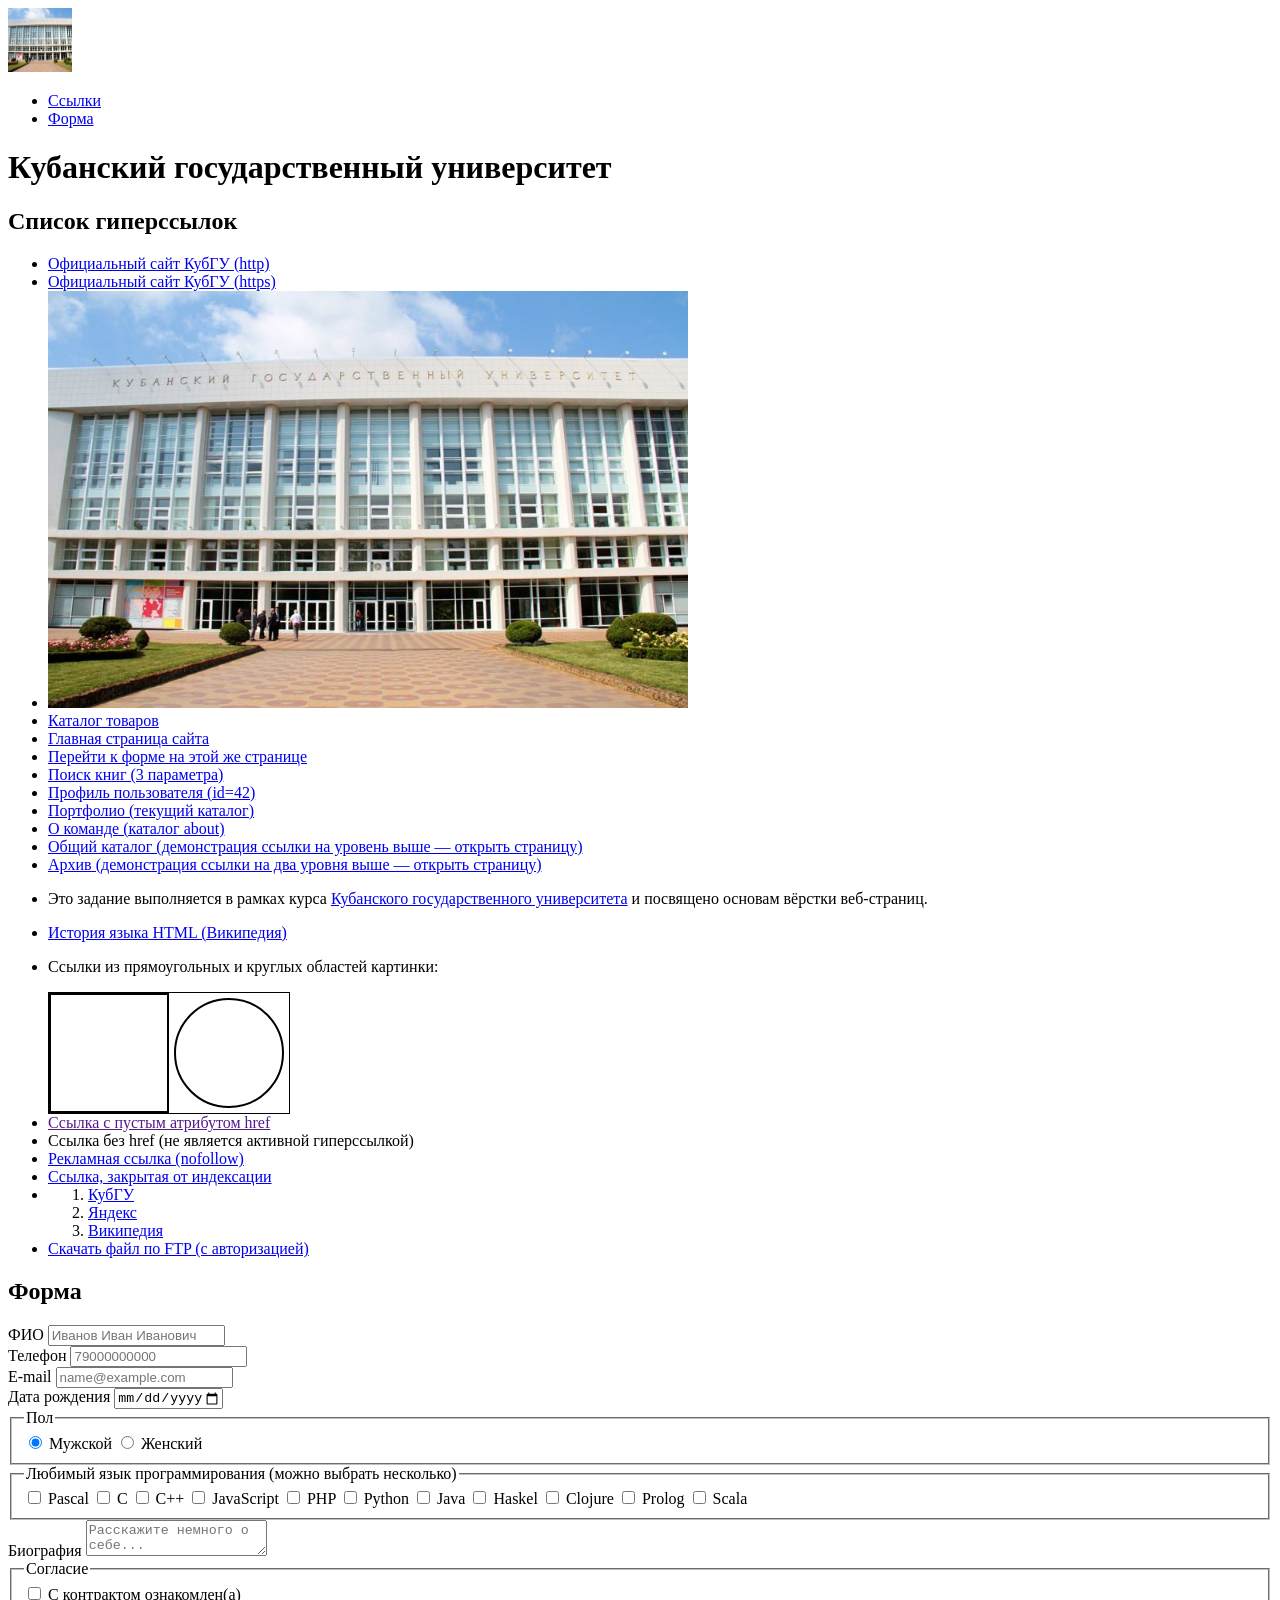
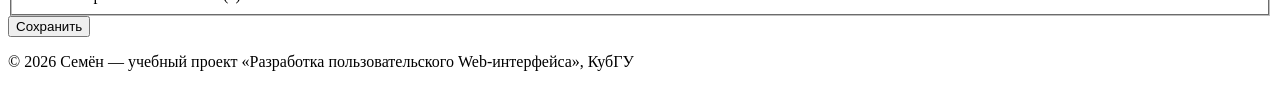
<file: 1/index.html>
<!DOCTYPE html>
<html lang="ru">
<head>
<meta charset="UTF-8">
<meta name="viewport" content="width=device-width, initial-scale=1.0">
<title>Задание 1 — Гиперссылки и форма</title>
</head>
<body>

<header id="site-header">
  <div class="container header-inner">
    <a href="#" class="logo" aria-label="На главную страницу сайта"><img src="[data-uri]" alt="Логотип: здание главного корпуса КубГУ" width="64" height="64"></a>
    <div class="header-text">
      <nav class="site-nav" aria-label="Основное меню сайта">
        <ul><li><a href="#links-section">Ссылки</a></li><li><a href="#form-section">Форма</a></li></ul>
      </nav>
      <h1 class="site-name">Кубанский государственный университет</h1>
    </div>
  </div>
</header>

<main>
<section class="card" id="links-section">
  <h2>Список гиперссылок</h2>
  <ul class="link-list">
    <li><a href="http://kubsu.ru/">Официальный сайт КубГУ (http)</a></li>
    <li><a href="https://kubsu.ru/">Официальный сайт КубГУ (https)</a></li>
    <li><a href="https://kubsu.ru/" title="Официальный сайт КубГУ"><img class="building-img" src="[data-uri]" alt="Главный корпус КубГУ — переход на официальный сайт kubsu.ru" width="640" height="417"></a></li>
    <li><a href="/catalog/goods.html">Каталог товаров</a></li>
    <li><a href="/">Главная страница сайта</a></li>
    <li><a href="#form-section">Перейти к форме на этой же странице</a></li>
    <li><a href="search.html?category=books&amp;author=pushkin&amp;sort=asc">Поиск книг (3 параметра)</a></li>
    <li><a href="profile.html?id=42">Профиль пользователя (id=42)</a></li>
    <li><a href="./portfolio.html">Портфолио (текущий каталог)</a></li>
    <li><a href="about/team.html">О команде (каталог about)</a></li>
    <li><a href="level1/page.html">Общий каталог (демонстрация ссылки на уровень выше — открыть страницу)</a></li>
    <li><a href="level1/level2/page.html">Архив (демонстрация ссылки на два уровня выше — открыть страницу)</a></li>
    <li><p class="context-p">Это задание выполняется в рамках курса <a href="https://kubsu.ru/">Кубанского государственного университета</a> и посвящено основам вёрстки веб-страниц.</p></li>
    <li><a href="https://ru.wikipedia.org/wiki/HTML#История">История языка HTML (Википедия)</a></li>
    <li>
      <p>Ссылки из прямоугольных и круглых областей картинки:</p>
      <div style="position: relative; width: 240px; height: 120px; border: 1px solid black;">
        <a href="https://kubsu.ru/" title="Прямоугольная область — переход на официальный сайт КубГУ" style="position: absolute; left: 0; top: 0; width: 120px; height: 120px; border: 2px solid black; box-sizing: border-box;"></a>
        <a href="https://ru.wikipedia.org/wiki/%D0%9A%D1%83%D0%B1%D0%B0%D0%BD%D1%81%D0%BA%D0%B8%D0%B9_%D0%B3%D0%BE%D1%81%D1%83%D0%B4%D0%B0%D1%80%D1%81%D1%82%D0%B2%D0%B5%D0%BD%D0%BD%D1%8B%D0%B9_%D1%83%D0%BD%D0%B8%D0%B2%D0%B5%D1%80%D1%81%D0%B8%D1%82%D0%B5%D1%82" title="Круглая область — переход на страницу «Об университете» КубГУ" style="position: absolute; left: 125px; top: 5px; width: 110px; height: 110px; border: 2px solid black; border-radius: 50%; box-sizing: border-box;"></a>
      </div>
    </li>
    <li><a href="">Ссылка с пустым атрибутом href</a></li>
    <li><a>Ссылка без href (не является активной гиперссылкой)</a></li>
    <li><a href="https://example.com/promo" rel="nofollow">Рекламная ссылка (nofollow)</a></li>
    <li><!--noindex--><a href="https://example.com/private-page">Ссылка, закрытая от индексации</a><!--/noindex--></li>
    <li>
      <ol class="nested-list">
        <li><a href="https://kubsu.ru/" title="Официальный сайт КубГУ">КубГУ</a></li>
        <li><a href="https://yandex.ru/" title="Поисковая система Яндекс">Яндекс</a></li>
        <li><a href="https://ru.wikipedia.org/" title="Свободная энциклопедия Википедия">Википедия</a></li>
      </ol>
    </li>
    <li><a href="ftp://user:password@ftp.example.com/files/document.zip">Скачать файл по FTP (с авторизацией)</a></li>
  </ul>
</section>

<section class="card" id="form-section">
  <h2>Форма</h2>
  <form action="#" method="post">
    <div class="form-row">
      <label for="fio">ФИО</label>
      <input type="text" id="fio" name="fio" placeholder="Иванов Иван Иванович" required pattern="[A-Za-zА-Яа-яЁё\s\-]+" title="Разрешены только буквы, пробелы и дефис" oninput="this.value = this.value.replace(/[^A-Za-zА-Яа-яЁё\s\-]/g, '')">
    </div>
    <div class="form-row">
      <label for="phone">Телефон</label>
      <input type="tel" id="phone" name="phone" placeholder="79000000000" required pattern="[0-9]+" title="Разрешены только цифры" oninput="this.value = this.value.replace(/[^0-9]/g, '')">
    </div>
    <div class="form-row">
      <label for="email">E-mail</label>
      <input type="email" id="email" name="email" placeholder="name@example.com" required>
    </div>
    <div class="form-row">
      <label for="birthdate">Дата рождения</label>
      <input type="date" id="birthdate" name="birthdate" max="2027-12-31" title="Дата не может быть позже 2027 года">
    </div>
    <fieldset>
      <legend>Пол</legend>
      <div class="radio-group">
        <label><input type="radio" name="gender" value="male" checked> Мужской</label>
        <label><input type="radio" name="gender" value="female"> Женский</label>
      </div>
    </fieldset>
    <fieldset>
      <legend>Любимый язык программирования (можно выбрать несколько)</legend>
      <div class="lang-group">
        <label><input type="checkbox" name="lang" value="Pascal"> Pascal</label>
        <label><input type="checkbox" name="lang" value="C"> C</label>
        <label><input type="checkbox" name="lang" value="C++"> C++</label>
        <label><input type="checkbox" name="lang" value="JavaScript"> JavaScript</label>
        <label><input type="checkbox" name="lang" value="PHP"> PHP</label>
        <label><input type="checkbox" name="lang" value="Python"> Python</label>
        <label><input type="checkbox" name="lang" value="Java"> Java</label>
        <label><input type="checkbox" name="lang" value="Haskel"> Haskel</label>
        <label><input type="checkbox" name="lang" value="Clojure"> Clojure</label>
        <label><input type="checkbox" name="lang" value="Prolog"> Prolog</label>
        <label><input type="checkbox" name="lang" value="Scala"> Scala</label>
      </div>
    </fieldset>
    <div class="form-row">
      <label for="bio">Биография</label>
      <textarea id="bio" name="bio" placeholder="Расскажите немного о себе..."></textarea>
    </div>
    <fieldset>
      <legend>Согласие</legend>
      <div class="checkbox-row">
        <label><input type="checkbox" name="agreement" required> С контрактом ознакомлен(а)</label>
      </div>
    </fieldset>
    <button type="submit">Сохранить</button>
    <p id="save-message" class="save-message" role="status"></p>
  </form>
</section>
</main>

<footer id="site-footer">
  <div class="container footer-inner">
    <p>&copy; 2026 Семён — учебный проект «Разработка пользовательского Web-интерфейса», КубГУ</p>
  </div>
</footer>

<script>
var form = document.querySelector('#form-section form');
var message = document.getElementById('save-message');
form.addEventListener('submit', function (event) {
  event.preventDefault();
  if (!form.checkValidity()) {
    form.reportValidity();
    message.textContent = 'Заполните обязательные поля корректно.';
    message.className = 'save-message error';
    return;
  }
  var langBoxes = document.querySelectorAll('input[name="lang"]:checked');
  var chosenLangs = Array.prototype.map.call(langBoxes, function (box) { return box.value; });
  var fio = document.getElementById('fio').value.trim();
  var langsText = chosenLangs.length ? chosenLangs.join(', ') : 'не выбраны';
  message.textContent = 'Сохранено: ' + fio + '. Любимые языки: ' + langsText + '.';
  message.className = 'save-message success';
});
</script>

</body>
</html>
</file>
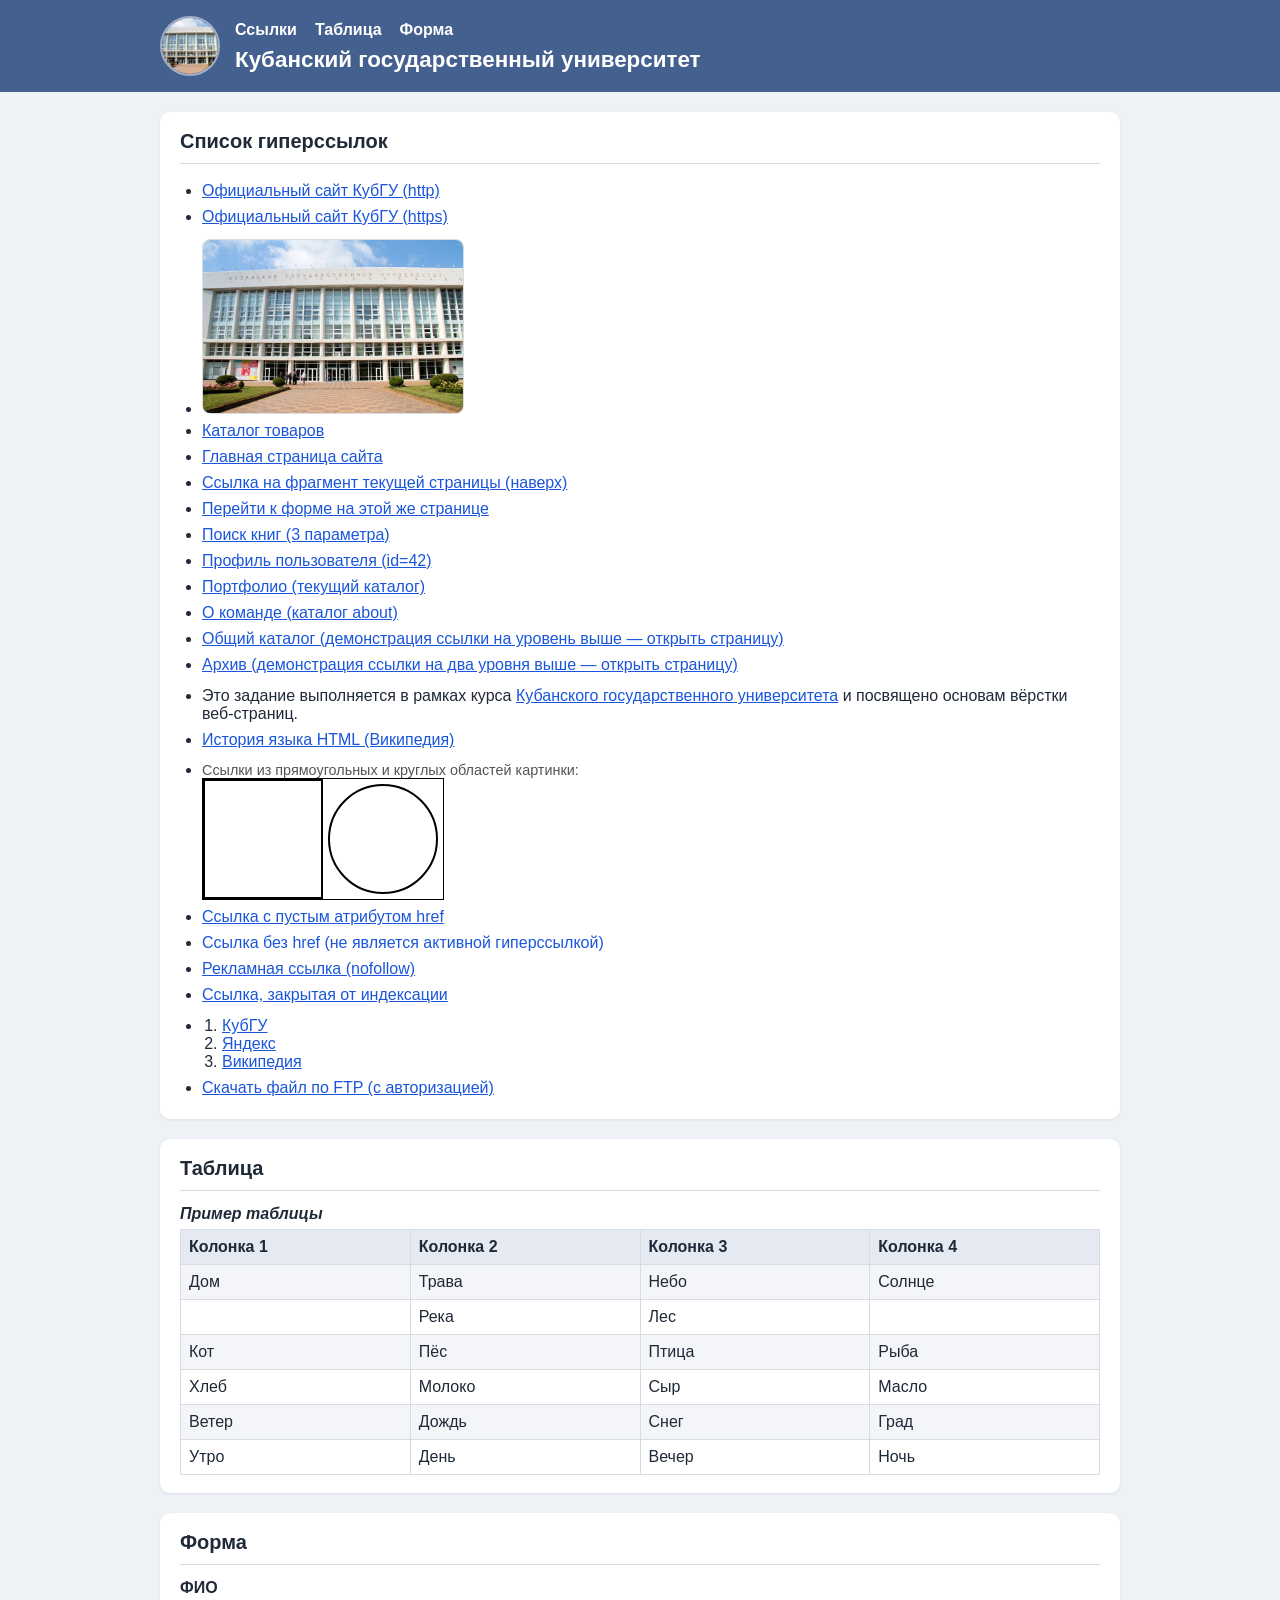
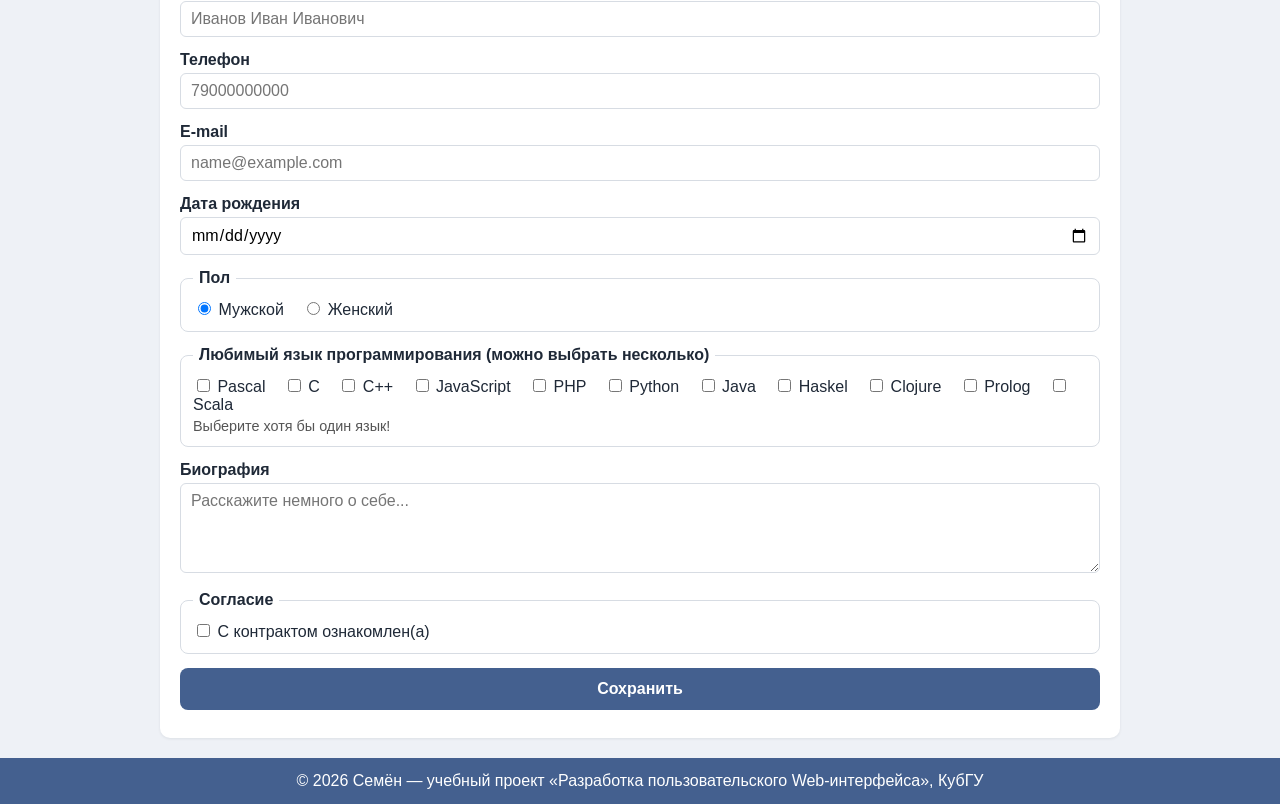
<file: 2/index.html>
<!DOCTYPE html>
<html lang="ru">
<head>
<meta charset="UTF-8">
<meta name="viewport" content="width=device-width, initial-scale=1.0">
<title>Задание 2 — Гиперссылки, таблица и форма</title>
<link rel="stylesheet" href="style.css">
</head>
<body id="top">

<header id="site-header">
  <div class="container header-inner">
    <a href="#top" class="logo" aria-label="На главную страницу сайта"><img src="[data-uri]" alt="Логотип: здание главного корпуса КубГУ" width="64" height="64"></a>
    <div class="header-text">
      <nav class="site-nav" aria-label="Основное меню сайта">
        <ul><li><a href="#links-section">Ссылки</a></li><li><a href="#table-section">Таблица</a></li><li><a href="#form-section">Форма</a></li></ul>
      </nav>
      <h1 class="site-name">Кубанский государственный университет</h1>
    </div>
  </div>
</header>

<main>
<section class="card" id="links-section">
  <h2>Список гиперссылок</h2>
  <ul class="link-list">
    <li><a href="http://kubsu.ru/">Официальный сайт КубГУ (http)</a></li>
    <li><a href="https://kubsu.ru/">Официальный сайт КубГУ (https)</a></li>
    <li><a href="https://kubsu.ru/" title="Официальный сайт КубГУ"><img class="building-img" src="[data-uri]" alt="Главный корпус КубГУ — переход на официальный сайт kubsu.ru" width="640" height="417"></a></li>
    <li><a href="/catalog/goods.html">Каталог товаров</a></li>
    <li><a href="/">Главная страница сайта</a></li>
    <li><a href="#top">Ссылка на фрагмент текущей страницы (наверх)</a></li>
    <li><a href="#form-section">Перейти к форме на этой же странице</a></li>
    <li><a href="search.html?category=books&amp;author=pushkin&amp;sort=asc">Поиск книг (3 параметра)</a></li>
    <li><a href="profile.html?id=42">Профиль пользователя (id=42)</a></li>
    <li><a href="./portfolio.html">Портфолио (текущий каталог)</a></li>
    <li><a href="about/team.html">О команде (каталог about)</a></li>
    <li><a href="level1/page.html">Общий каталог (демонстрация ссылки на уровень выше — открыть страницу)</a></li>
    <li><a href="level1/level2/page.html">Архив (демонстрация ссылки на два уровня выше — открыть страницу)</a></li>
    <li><p class="context-p">Это задание выполняется в рамках курса <a href="https://kubsu.ru/">Кубанского государственного университета</a> и посвящено основам вёрстки веб-страниц.</p></li>
    <li><a href="https://ru.wikipedia.org/wiki/HTML#История">История языка HTML (Википедия)</a></li>
    <li>
      <p class="hint">Ссылки из прямоугольных и круглых областей картинки:</p>
      <div style="position: relative; width: 240px; height: 120px; border: 1px solid black;">
        <a href="https://kubsu.ru/" title="Прямоугольная область — переход на официальный сайт КубГУ" style="position: absolute; left: 0; top: 0; width: 120px; height: 120px; border: 2px solid black; box-sizing: border-box;"></a>
        <a href="https://ru.wikipedia.org/wiki/%D0%9A%D1%83%D0%B1%D0%B0%D0%BD%D1%81%D0%BA%D0%B8%D0%B9_%D0%B3%D0%BE%D1%81%D1%83%D0%B4%D0%B0%D1%80%D1%81%D1%82%D0%B2%D0%B5%D0%BD%D0%BD%D1%8B%D0%B9_%D1%83%D0%BD%D0%B8%D0%B2%D0%B5%D1%80%D1%81%D0%B8%D1%82%D0%B5%D1%82" title="Круглая область — переход на страницу «Об университете» КубГУ" style="position: absolute; left: 125px; top: 5px; width: 110px; height: 110px; border: 2px solid black; border-radius: 50%; box-sizing: border-box;"></a>
      </div>
    </li>
    <li><a href="">Ссылка с пустым атрибутом href</a></li>
    <li><a>Ссылка без href (не является активной гиперссылкой)</a></li>
    <li><a href="https://example.com/promo" rel="nofollow">Рекламная ссылка (nofollow)</a></li>
    <li><!--noindex--><a href="https://example.com/private-page">Ссылка, закрытая от индексации</a><!--/noindex--></li>
    <li>
      <ol class="nested-list">
        <li><a href="https://kubsu.ru/" title="Официальный сайт КубГУ">КубГУ</a></li>
        <li><a href="https://yandex.ru/" title="Поисковая система Яндекс">Яндекс</a></li>
        <li><a href="https://ru.wikipedia.org/" title="Свободная энциклопедия Википедия">Википедия</a></li>
      </ol>
    </li>
    <li><a href="ftp://user:password@ftp.example.com/files/document.zip">Скачать файл по FTP (с авторизацией)</a></li>
  </ul>
</section>

<section class="card" id="table-section">
  <h2>Таблица</h2>
  <table class="course-table">
    <caption><em>Пример таблицы</em></caption>
    <thead>
      <tr><th scope="col">Колонка 1</th><th scope="col">Колонка 2</th><th scope="col">Колонка 3</th><th scope="col">Колонка 4</th></tr>
    </thead>
    <tbody>
      <tr class="row-odd"><td>Дом</td><td>Трава</td><td>Небо</td><td>Солнце</td></tr>
      <tr class="row-even"><td></td><td>Река</td><td>Лес</td><td></td></tr>
      <tr class="row-odd"><td>Кот</td><td>Пёс</td><td>Птица</td><td>Рыба</td></tr>
      <tr class="row-even"><td>Хлеб</td><td>Молоко</td><td>Сыр</td><td>Масло</td></tr>
      <tr class="row-odd"><td>Ветер</td><td>Дождь</td><td>Снег</td><td>Град</td></tr>
      <tr class="row-even"><td>Утро</td><td>День</td><td>Вечер</td><td>Ночь</td></tr>
    </tbody>
  </table>
</section>

<section class="card" id="form-section">
  <h2>Форма</h2>
  <form action="#" method="post">
    <div class="form-row">
      <label for="fio">ФИО</label>
      <input type="text" id="fio" name="fio" placeholder="Иванов Иван Иванович" required pattern="[A-Za-zА-Яа-яЁё\s\-]+" title="Разрешены только буквы, пробелы и дефис" oninput="this.value = this.value.replace(/[^A-Za-zА-Яа-яЁё\s\-]/g, '')">
    </div>
    <div class="form-row">
      <label for="phone">Телефон</label>
      <input type="tel" id="phone" name="phone" placeholder="79000000000" required pattern="[0-9]+" title="Разрешены только цифры" oninput="this.value = this.value.replace(/[^0-9]/g, '')">
    </div>
    <div class="form-row">
      <label for="email">E-mail</label>
      <input type="email" id="email" name="email" placeholder="name@example.com" required>
    </div>
    <div class="form-row">
      <label for="birthdate">Дата рождения</label>
      <input type="date" id="birthdate" name="birthdate" max="2027-12-31" title="Дата не может быть позже 2027 года">
    </div>
    <fieldset>
      <legend>Пол</legend>
      <div class="radio-group">
        <label><input type="radio" name="gender" value="male" checked> Мужской</label>
        <label><input type="radio" name="gender" value="female"> Женский</label>
      </div>
    </fieldset>
    <fieldset>
      <legend>Любимый язык программирования (можно выбрать несколько)</legend>
      <div class="lang-group">
        <label><input type="checkbox" name="lang" value="Pascal"> Pascal</label>
        <label><input type="checkbox" name="lang" value="C"> C</label>
        <label><input type="checkbox" name="lang" value="C++"> C++</label>
        <label><input type="checkbox" name="lang" value="JavaScript"> JavaScript</label>
        <label><input type="checkbox" name="lang" value="PHP"> PHP</label>
        <label><input type="checkbox" name="lang" value="Python"> Python</label>
        <label><input type="checkbox" name="lang" value="Java"> Java</label>
        <label><input type="checkbox" name="lang" value="Haskel"> Haskel</label>
        <label><input type="checkbox" name="lang" value="Clojure"> Clojure</label>
        <label><input type="checkbox" name="lang" value="Prolog"> Prolog</label>
        <label><input type="checkbox" name="lang" value="Scala"> Scala</label>
      </div>
      <p class="hint">Выберите хотя бы один язык!</p>
    </fieldset>
    <div class="form-row">
      <label for="bio">Биография</label>
      <textarea id="bio" name="bio" placeholder="Расскажите немного о себе..."></textarea>
    </div>
    <fieldset>
      <legend>Согласие</legend>
      <div class="checkbox-row">
        <label><input type="checkbox" name="agreement" required> С контрактом ознакомлен(а)</label>
      </div>
    </fieldset>
    <button type="submit">Сохранить</button>
    <p id="save-message" class="save-message" role="status"></p>
  </form>
</section>
</main>

<footer id="site-footer">
  <div class="container footer-inner">
    <p>&copy; 2026 Семён — учебный проект «Разработка пользовательского Web-интерфейса», КубГУ</p>
  </div>
</footer>

<script>
var form = document.querySelector('#form-section form');
var message = document.getElementById('save-message');
form.addEventListener('submit', function (event) {
  event.preventDefault();
  if (!form.checkValidity()) {
    form.reportValidity();
    message.textContent = 'Заполните обязательные поля корректно.';
    message.className = 'save-message error';
    return;
  }
  var langBoxes = document.querySelectorAll('input[name="lang"]:checked');
  var chosenLangs = Array.prototype.map.call(langBoxes, function (box) { return box.value; });
  var fio = document.getElementById('fio').value.trim();
  var langsText = chosenLangs.length ? chosenLangs.join(', ') : 'не выбраны';
  message.textContent = 'Сохранено: ' + fio + '. Любимые языки: ' + langsText + '.';
  message.className = 'save-message success';
});
</script>

</body>
</html>
</file>
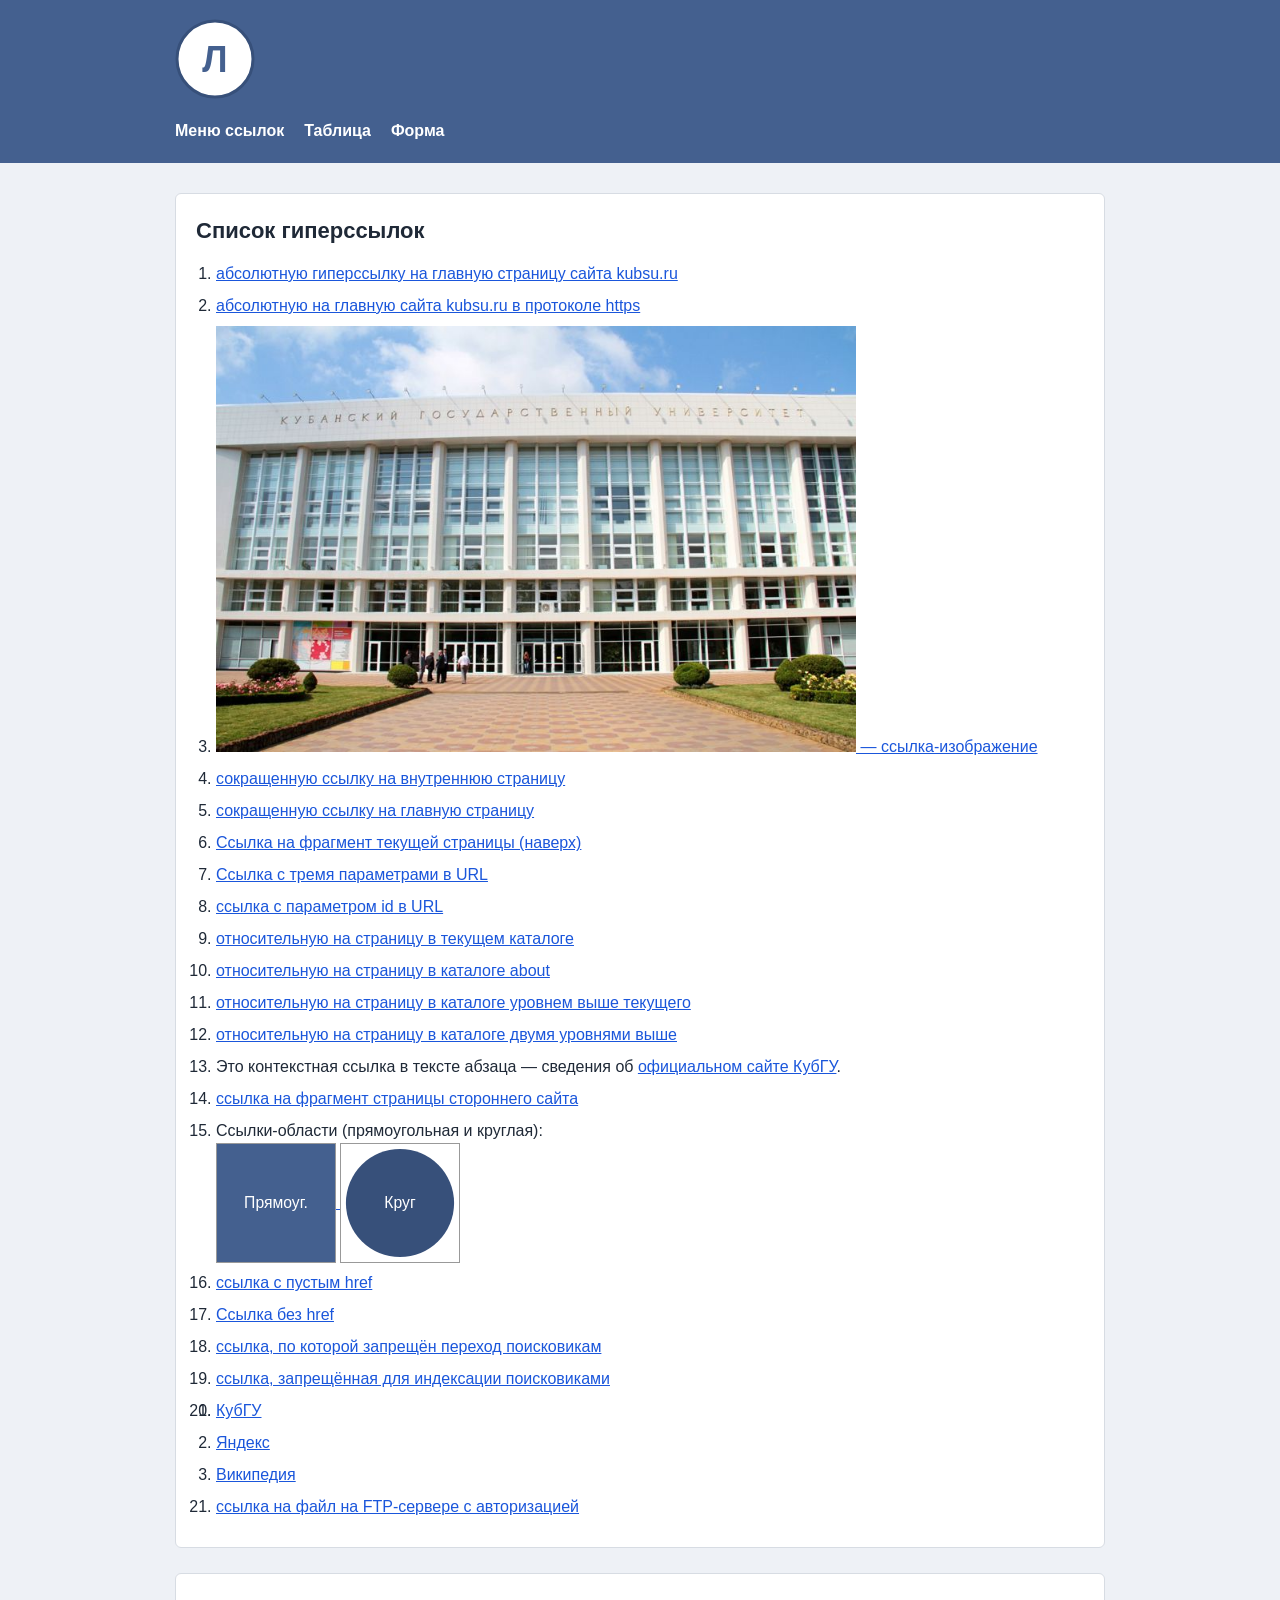
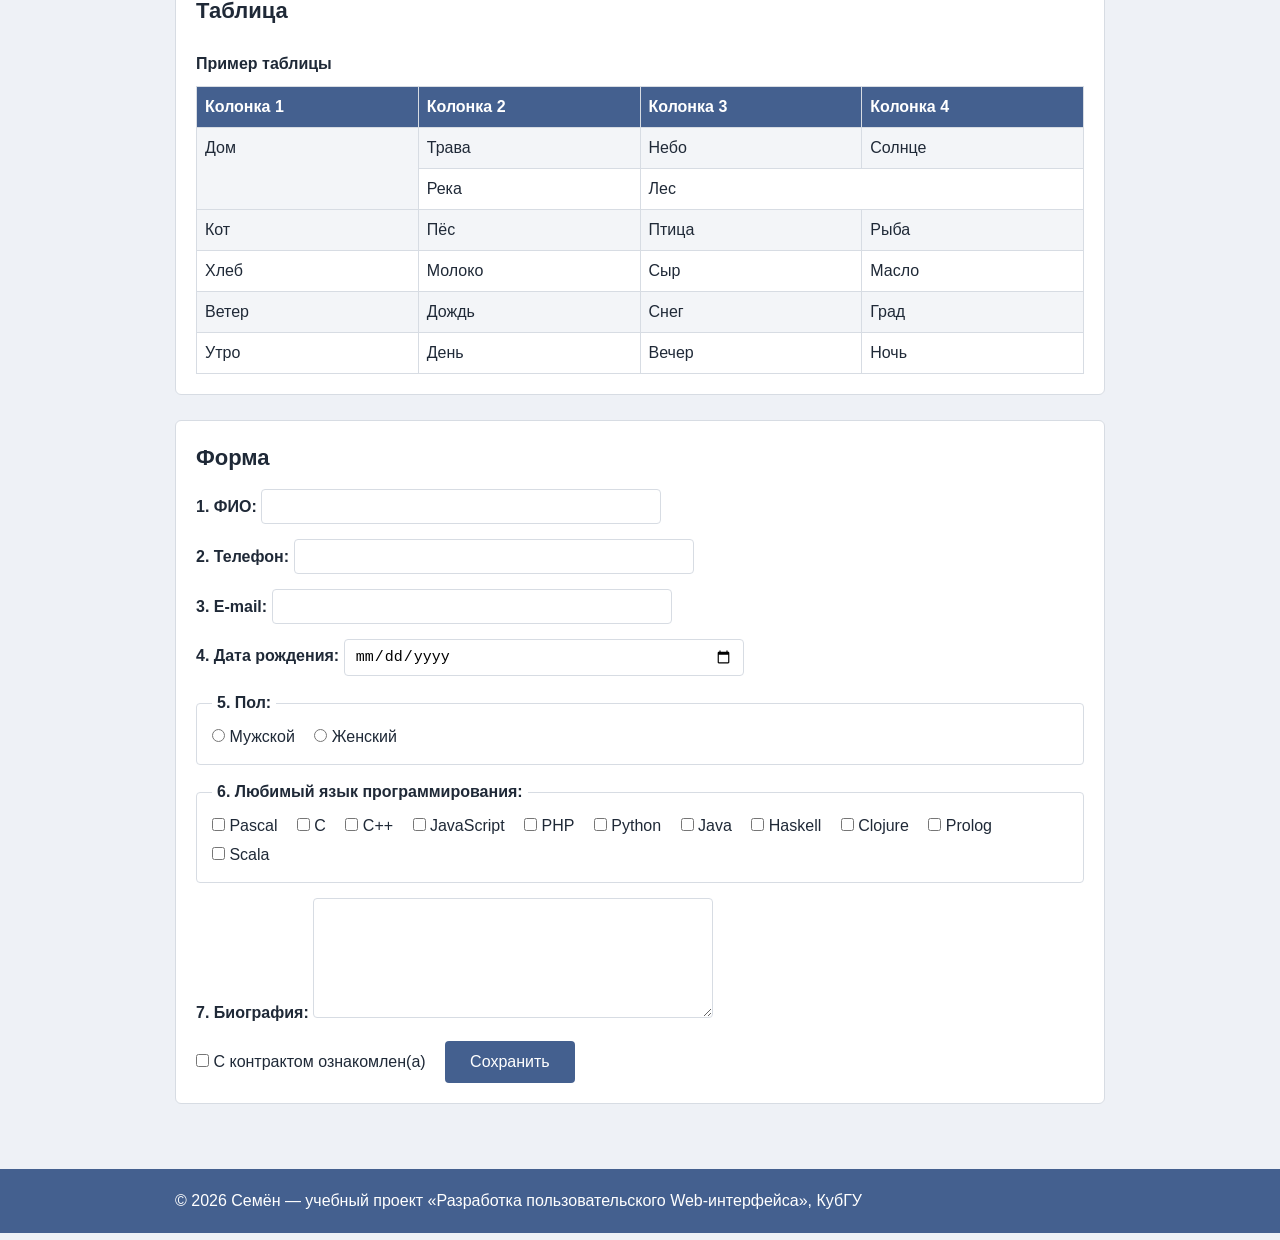
<file: 3/index.html>
<!DOCTYPE html>
<html lang="ru">
<head>
<meta charset="UTF-8">
<meta name="viewport" content="width=device-width, initial-scale=1.0">
<title>Задание 3 — Web-интерфейс</title>
<link rel="stylesheet" href="style.css">
</head>
<body id="top">

<header class="header">
  <div class="container header__inner">
    <svg id="logo" viewBox="0 0 80 80" width="80" height="80" role="img" aria-label="Логотип сайта — буква Л">
      <circle cx="40" cy="40" r="38" fill="#ffffff" stroke="#37507a" stroke-width="3"></circle>
      <text x="40" y="53" text-anchor="middle" font-family="Arial, sans-serif" font-size="36" font-weight="bold" fill="#44608f">Л</text>
    </svg>
    <nav class="nav" aria-label="Основное меню сайта">
      <ul class="nav__list">
        <li class="nav__item"><a class="nav__link" href="#links">Меню ссылок</a></li>
        <li class="nav__item"><a class="nav__link" href="#table">Таблица</a></li>
        <li class="nav__item"><a class="nav__link" href="#form">Форма</a></li>
      </ul>
    </nav>
  </div>
</header>

<main class="main">
  <div class="container">
    <div class="content-flex">

      <section class="section" id="links">
        <h2 class="section__title">Список гиперссылок</h2>
        <ol class="links-list">
          <li><a href="https://kubsu.ru/">абсолютную гиперссылку на главную страницу сайта kubsu.ru</a></li>
          <li><a href="https://www.kubsu.ru/">абсолютную на главную сайта kubsu.ru в протоколе https</a></li>
          <li><a href="https://kubsu.ru/"><img src="[data-uri]" alt="Главный корпус КубГУ" width="640" height="417"> — ссылка-изображение</a></li>
          <li><a href="/about">сокращенную ссылку на внутреннюю страницу</a></li>
          <li><a href="/">сокращенную ссылку на главную страницу</a></li>
          <li><a href="#top">Ссылка на фрагмент текущей страницы (наверх)</a></li>
          <li><a href="https://kubsu.ru/?param1=value1&amp;param2=value2&amp;param3=value3">Ссылка с тремя параметрами в URL</a></li>
          <li><a href="https://kubsu.ru/page.html?id=123">ссылка с параметром id в URL</a></li>
          <li><a href="current.html">относительную на страницу в текущем каталоге</a></li>
          <li><a href="about/about.html">относительную на страницу в каталоге about</a></li>
          <li><a href="../index.html">относительную на страницу в каталоге уровнем выше текущего</a></li>
          <li><a href="../../index.html">относительную на страницу в каталоге двумя уровнями выше</a></li>
          <li><p class="context-p">Это контекстная ссылка в тексте абзаца — сведения об <a href="https://kubsu.ru/">официальном сайте КубГУ</a>.</p></li>
          <li><a href="https://ru.wikipedia.org/wiki/HTML#История">ссылка на фрагмент страницы стороннего сайта</a></li>
          <li>
            <p class="hint">Ссылки-области (прямоугольная и круглая):</p>
            <a href="https://kubsu.ru/" title="Прямоугольная область">
              <svg width="120" height="120" viewBox="0 0 120 120" role="img" aria-label="Прямоугольная область — ссылка">
                <rect width="120" height="120" fill="#44608f"></rect>
                <text x="60" y="65" text-anchor="middle" font-family="Arial, sans-serif" font-size="16" fill="#ffffff">Прямоуг.</text>
              </svg>
            </a>
            <a href="https://ru.wikipedia.org/wiki/%D0%9A%D1%83%D0%B1%D0%B0%D0%BD%D1%81%D0%BA%D0%B8%D0%B9_%D0%B3%D0%BE%D1%81%D1%83%D0%B4%D0%B0%D1%80%D1%81%D1%82%D0%B2%D0%B5%D0%BD%D0%BD%D1%8B%D0%B9_%D1%83%D0%BD%D0%B8%D0%B2%D0%B5%D1%80%D1%81%D0%B8%D1%82%D0%B5%D1%82" title="Круглая область">
              <svg width="120" height="120" viewBox="0 0 120 120" role="img" aria-label="Круглая область — ссылка">
                <circle cx="60" cy="60" r="55" fill="#37507a"></circle>
                <text x="60" y="65" text-anchor="middle" font-family="Arial, sans-serif" font-size="16" fill="#ffffff">Круг</text>
              </svg>
            </a>
          </li>
          <li><a href="">ссылка с пустым href</a></li>
          <li><a>Ссылка без href</a></li>
          <li><a href="https://kubsu.ru/" rel="nofollow">ссылка, по которой запрещён переход поисковикам</a></li>
          <li><!--noindex--><a href="https://kubsu.ru/">ссылка, запрещённая для индексации поисковиками</a><!--/noindex--></li>
          <li>
            <ol class="nested-list">
              <li><a href="https://kubsu.ru/" title="Главная страница КубГУ">КубГУ</a></li>
              <li><a href="https://ya.ru/" title="Яндекс">Яндекс</a></li>
              <li><a href="https://ru.wikipedia.org/" title="Википедия">Википедия</a></li>
            </ol>
          </li>
          <li><a href="ftp://user:password@ftp.kubsu.ru/file.zip">ссылка на файл на FTP-сервере с авторизацией</a></li>
        </ol>
      </section>

      <section class="section" id="table">
        <h2 class="section__title">Таблица</h2>
        <div class="table-wrapper">
          <table class="table">
            <caption>Пример таблицы</caption>
            <thead>
              <tr><th scope="col">Колонка 1</th><th scope="col">Колонка 2</th><th scope="col">Колонка 3</th><th scope="col">Колонка 4</th></tr>
            </thead>
            <tbody>
              <tr><td rowspan="2">Дом</td><td>Трава</td><td>Небо</td><td>Солнце</td></tr>
              <tr><td>Река</td><td colspan="2">Лес</td></tr>
              <tr><td>Кот</td><td>Пёс</td><td>Птица</td><td>Рыба</td></tr>
              <tr><td>Хлеб</td><td>Молоко</td><td>Сыр</td><td>Масло</td></tr>
              <tr><td>Ветер</td><td>Дождь</td><td>Снег</td><td>Град</td></tr>
              <tr><td>Утро</td><td>День</td><td>Вечер</td><td>Ночь</td></tr>
            </tbody>
          </table>
        </div>
      </section>

    </div>

    <section class="section" id="form">
      <h2 class="section__title">Форма</h2>
      <form id="myForm" class="form" action="/save" method="post">
        <div class="form__row">
          <label class="form__label" for="fio">1. ФИО:</label>
          <input class="form__input" type="text" id="fio" name="fio" required pattern="[А-Яа-яЁёA-Za-z\s\-]+" title="Только буквы, пробел и дефис. Цифры нельзя." oninput="this.value = this.value.replace(/[^А-Яа-яЁёA-Za-z\s\-]/g, '')">
        </div>
        <div class="form__row">
          <label class="form__label" for="phone">2. Телефон:</label>
          <input class="form__input" type="tel" id="phone" name="phone" required pattern="\+?[0-9\s\-\(\)]{7,18}" title="Только цифры и символы + - ( ). От 7 до 18 символов." oninput="this.value = this.value.replace(/[^0-9+\s\-()]/g, '')">
        </div>
        <div class="form__row">
          <label class="form__label" for="email">3. E-mail:</label>
          <input class="form__input" type="email" id="email" name="email" required>
        </div>
        <div class="form__row">
          <label class="form__label" for="birthdate">4. Дата рождения:</label>
          <input class="form__input" type="date" id="birthdate" name="birthdate" required>
        </div>
        <fieldset class="form__fieldset">
          <legend class="form__legend">5. Пол:</legend>
          <label class="form__radio"><input type="radio" name="gender" value="male"> Мужской</label>
          <label class="form__radio"><input type="radio" name="gender" value="female"> Женский</label>
        </fieldset>
        <fieldset class="form__fieldset">
          <legend class="form__legend">6. Любимый язык программирования:</legend>
          <label class="form__checkbox"><input type="checkbox" name="lang[]" value="Pascal"> Pascal</label>
          <label class="form__checkbox"><input type="checkbox" name="lang[]" value="C"> C</label>
          <label class="form__checkbox"><input type="checkbox" name="lang[]" value="C++"> C++</label>
          <label class="form__checkbox"><input type="checkbox" name="lang[]" value="JavaScript"> JavaScript</label>
          <label class="form__checkbox"><input type="checkbox" name="lang[]" value="PHP"> PHP</label>
          <label class="form__checkbox"><input type="checkbox" name="lang[]" value="Python"> Python</label>
          <label class="form__checkbox"><input type="checkbox" name="lang[]" value="Java"> Java</label>
          <label class="form__checkbox"><input type="checkbox" name="lang[]" value="Haskell"> Haskell</label>
          <label class="form__checkbox"><input type="checkbox" name="lang[]" value="Clojure"> Clojure</label>
          <label class="form__checkbox"><input type="checkbox" name="lang[]" value="Prolog"> Prolog</label>
          <label class="form__checkbox"><input type="checkbox" name="lang[]" value="Scala"> Scala</label>
          <span id="lang-error" class="form__error">Выберите хотя бы один язык!</span>
        </fieldset>
        <div class="form__row">
          <label class="form__label" for="bio">7. Биография:</label>
          <textarea class="form__textarea" id="bio" name="bio" rows="6" cols="40"></textarea>
        </div>
        <label class="form__checkbox form__checkbox--contract"><input type="checkbox" name="contract" value="yes" required> С контрактом ознакомлен(а)</label>
        <button type="submit" class="form__button">Сохранить</button>
      </form>
    </section>

  </div>
</main>

<footer class="footer">
  <div class="container">
    <p class="footer__text">&copy; 2026 Семён — учебный проект «Разработка пользовательского Web-интерфейса», КубГУ</p>
  </div>
</footer>

<script>
document.getElementById('myForm').addEventListener('submit', function (event) {
  var checked = document.querySelectorAll('input[name="lang[]"]:checked');
  var langError = document.getElementById('lang-error');
  if (checked.length === 0) {
    langError.style.display = 'inline';
    event.preventDefault();
  } else {
    langError.style.display = 'none';
  }
  var birthdate = document.getElementById('birthdate').value;
  if (birthdate && birthdate >= '2027-01-01') {
    alert('Дата рождения должна быть раньше 2027 года.');
    event.preventDefault();
  }
});
</script>

</body>
</html>
</file>
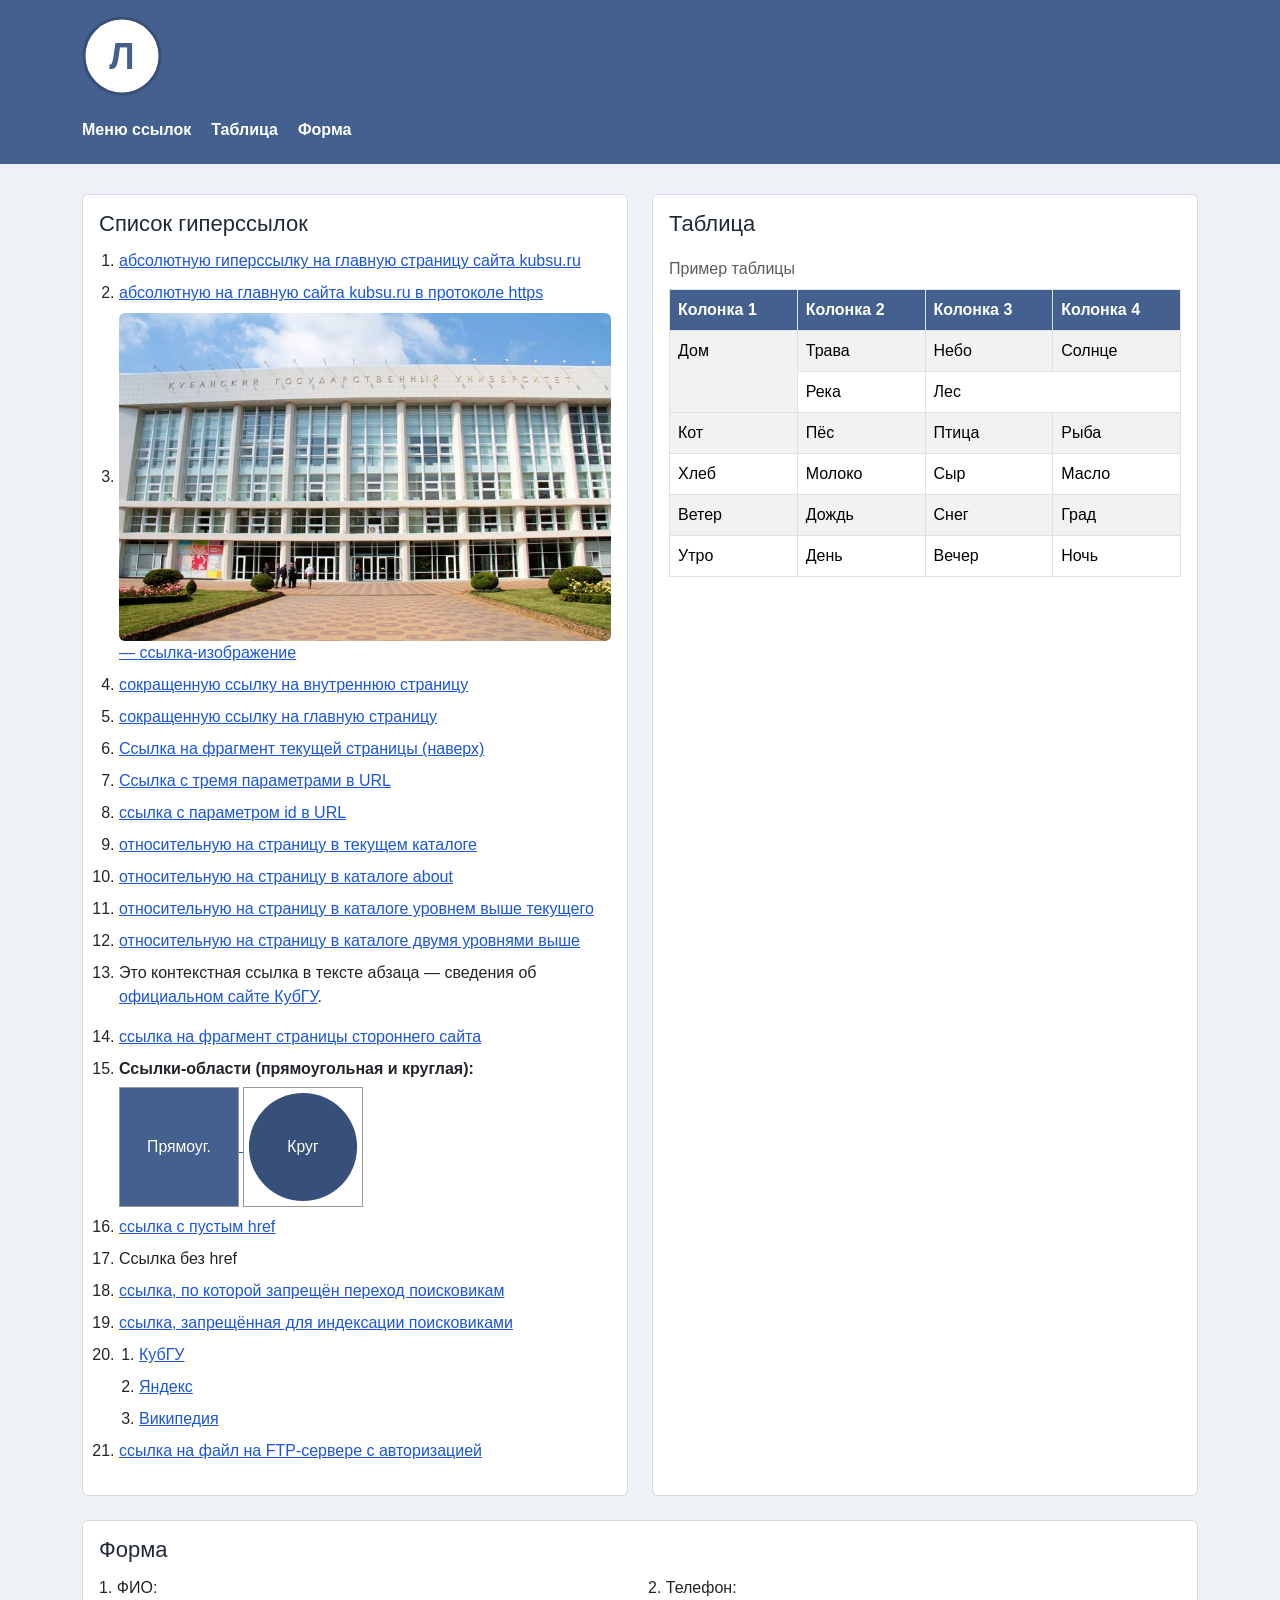
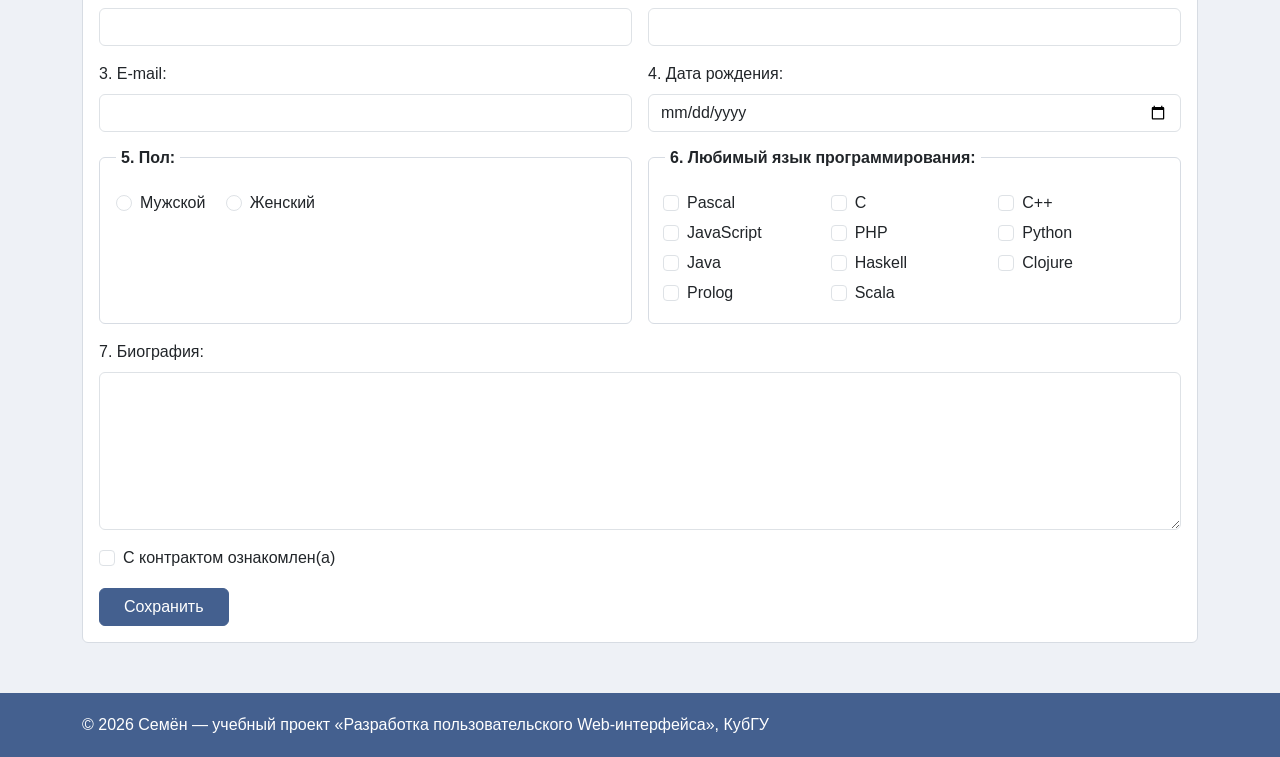
<file: 4/index.html>
<!DOCTYPE html>
<html lang="ru">
<head>
<meta charset="UTF-8">
<meta name="viewport" content="width=device-width, initial-scale=1.0">
<title>Задание 4 — Web-интерфейс на Bootstrap</title>
<link rel="stylesheet" href="https://cdn.jsdelivr.net/npm/bootstrap@5.3.3/dist/css/bootstrap.min.css">
<link rel="stylesheet" href="style.css">
</head>
<body>

<header class="header text-white py-3" id="top">
  <div class="container">
    <div class="row align-items-center g-3">
      <div class="col-12 col-md-auto">
        <svg id="logo" viewBox="0 0 80 80" width="80" height="80" role="img" aria-label="Логотип сайта — буква Л">
          <circle cx="40" cy="40" r="38" fill="#ffffff" stroke="#37507a" stroke-width="3"></circle>
          <text x="40" y="53" text-anchor="middle" font-family="Arial, sans-serif" font-size="36" font-weight="bold" fill="#44608f">Л</text>
        </svg>
      </div>
      <nav class="col-12" aria-label="Основное меню сайта">
        <ul class="nav">
          <li class="nav-item"><a class="nav-link text-white" href="#links">Меню ссылок</a></li>
          <li class="nav-item"><a class="nav-link text-white" href="#table">Таблица</a></li>
          <li class="nav-item"><a class="nav-link text-white" href="#form">Форма</a></li>
        </ul>
      </nav>
    </div>
  </div>
</header>

<main class="main">
  <div class="container">
    <div class="row g-4">

      <div class="col-12 col-lg-6 order-2 order-lg-1" id="links">
        <div class="card h-100">
          <div class="card-body">
            <h2 class="card-title section__title">Список гиперссылок</h2>
            <ol class="links-list">
              <li><a href="https://kubsu.ru/">абсолютную гиперссылку на главную страницу сайта kubsu.ru</a></li>
              <li><a href="https://www.kubsu.ru/">абсолютную на главную сайта kubsu.ru в протоколе https</a></li>
              <li><a href="https://kubsu.ru/"><img src="[data-uri]" alt="Главный корпус КубГУ" width="640" height="417" class="img-fluid rounded"> — ссылка-изображение</a></li>
              <li><a href="/about">сокращенную ссылку на внутреннюю страницу</a></li>
              <li><a href="/">сокращенную ссылку на главную страницу</a></li>
              <li><a href="#top">Ссылка на фрагмент текущей страницы (наверх)</a></li>
              <li><a href="https://kubsu.ru/?param1=value1&amp;param2=value2&amp;param3=value3">Ссылка с тремя параметрами в URL</a></li>
              <li><a href="https://kubsu.ru/page.html?id=123">ссылка с параметром id в URL</a></li>
              <li><a href="current.html">относительную на страницу в текущем каталоге</a></li>
              <li><a href="about/about.html">относительную на страницу в каталоге about</a></li>
              <li><a href="../index.html">относительную на страницу в каталоге уровнем выше текущего</a></li>
              <li><a href="../../index.html">относительную на страницу в каталоге двумя уровнями выше</a></li>
              <li><p class="context-p">Это контекстная ссылка в тексте абзаца — сведения об <a href="https://kubsu.ru/">официальном сайте КубГУ</a>.</p></li>
              <li><a href="https://ru.wikipedia.org/wiki/HTML#История">ссылка на фрагмент страницы стороннего сайта</a></li>
              <li>
                <p class="hint">Ссылки-области (прямоугольная и круглая):</p>
                <a href="https://kubsu.ru/" title="Прямоугольная область">
                  <svg width="120" height="120" viewBox="0 0 120 120" role="img" aria-label="Прямоугольная область — ссылка">
                    <rect width="120" height="120" fill="#44608f"></rect>
                    <text x="60" y="65" text-anchor="middle" font-family="Arial, sans-serif" font-size="16" fill="#ffffff">Прямоуг.</text>
                  </svg>
                </a>
                <a href="https://ru.wikipedia.org/wiki/%D0%9A%D1%83%D0%B1%D0%B0%D0%BD%D1%81%D0%BA%D0%B8%D0%B9_%D0%B3%D0%BE%D1%81%D1%83%D0%B4%D0%B0%D1%80%D1%81%D1%82%D0%B2%D0%B5%D0%BD%D0%BD%D1%8B%D0%B9_%D1%83%D0%BD%D0%B8%D0%B2%D0%B5%D1%80%D1%81%D0%B8%D1%82%D0%B5%D1%82" title="Круглая область">
                  <svg width="120" height="120" viewBox="0 0 120 120" role="img" aria-label="Круглая область — ссылка">
                    <circle cx="60" cy="60" r="55" fill="#37507a"></circle>
                    <text x="60" y="65" text-anchor="middle" font-family="Arial, sans-serif" font-size="16" fill="#ffffff">Круг</text>
                  </svg>
                </a>
              </li>
              <li><a href="">ссылка с пустым href</a></li>
              <li><a>Ссылка без href</a></li>
              <li><a href="https://kubsu.ru/" rel="nofollow">ссылка, по которой запрещён переход поисковикам</a></li>
              <li><!--noindex--><a href="https://kubsu.ru/">ссылка, запрещённая для индексации поисковиками</a><!--/noindex--></li>
              <li>
                <ol class="nested-list">
                  <li><a href="https://kubsu.ru/" title="Главная страница КубГУ">КубГУ</a></li>
                  <li><a href="https://ya.ru/" title="Яндекс">Яндекс</a></li>
                  <li><a href="https://ru.wikipedia.org/" title="Википедия">Википедия</a></li>
                </ol>
              </li>
              <li><a href="ftp://user:password@ftp.kubsu.ru/file.zip">ссылка на файл на FTP-сервере с авторизацией</a></li>
            </ol>
          </div>
        </div>
      </div>

      <div class="col-12 col-lg-6 order-1 order-lg-2" id="table">
        <div class="card h-100">
          <div class="card-body">
            <h2 class="card-title section__title">Таблица</h2>
            <div class="table-responsive">
              <table class="table table-bordered table-striped">
                <caption class="caption-top">Пример таблицы</caption>
                <thead>
                  <tr><th scope="col">Колонка 1</th><th scope="col">Колонка 2</th><th scope="col">Колонка 3</th><th scope="col">Колонка 4</th></tr>
                </thead>
                <tbody>
                  <tr><td rowspan="2">Дом</td><td>Трава</td><td>Небо</td><td>Солнце</td></tr>
                  <tr><td>Река</td><td colspan="2">Лес</td></tr>
                  <tr><td>Кот</td><td>Пёс</td><td>Птица</td><td>Рыба</td></tr>
                  <tr><td>Хлеб</td><td>Молоко</td><td>Сыр</td><td>Масло</td></tr>
                  <tr><td>Ветер</td><td>Дождь</td><td>Снег</td><td>Град</td></tr>
                  <tr><td>Утро</td><td>День</td><td>Вечер</td><td>Ночь</td></tr>
                </tbody>
              </table>
            </div>
          </div>
        </div>
      </div>

      <div class="col-12 order-3" id="form">
        <div class="card">
          <div class="card-body">
            <h2 class="card-title section__title">Форма</h2>
            <form id="myForm" action="/save" method="post">
              <div class="row g-3">
                <div class="col-12 col-md-6">
                  <label class="form-label" for="fio">1. ФИО:</label>
                  <input class="form-control" type="text" id="fio" name="fio" required pattern="[А-Яа-яЁёA-Za-z\s\-]+" title="Только буквы, пробел и дефис. Цифры нельзя." oninput="this.value = this.value.replace(/[^А-Яа-яЁёA-Za-z\s\-]/g, '')">
                </div>
                <div class="col-12 col-md-6">
                  <label class="form-label" for="phone">2. Телефон:</label>
                  <input class="form-control" type="tel" id="phone" name="phone" required pattern="\+?[0-9\s\-\(\)]{7,18}" title="Только цифры и символы + - ( ). От 7 до 18 символов." oninput="this.value = this.value.replace(/[^0-9+\s\-()]/g, '')">
                </div>
                <div class="col-12 col-md-6">
                  <label class="form-label" for="email">3. E-mail:</label>
                  <input class="form-control" type="email" id="email" name="email" required>
                </div>
                <div class="col-12 col-md-6">
                  <label class="form-label" for="birthdate">4. Дата рождения:</label>
                  <input class="form-control" type="date" id="birthdate" name="birthdate" required max="2027-12-31" title="Дата не может быть позже 2027 года">
                </div>
                <div class="col-12 col-md-6">
                  <fieldset class="border rounded p-3 h-100">
                    <legend class="form-legend h6">5. Пол:</legend>
                    <div class="form-check form-check-inline">
                      <input class="form-check-input" type="radio" name="gender" id="gender-male" value="male">
                      <label class="form-check-label" for="gender-male">Мужской</label>
                    </div>
                    <div class="form-check form-check-inline">
                      <input class="form-check-input" type="radio" name="gender" id="gender-female" value="female">
                      <label class="form-check-label" for="gender-female">Женский</label>
                    </div>
                    <div><span id="gender-error" class="text-danger fw-bold" style="display:none;">Выберите пол!</span></div>
                  </fieldset>
                </div>
                <div class="col-12 col-md-6">
                  <fieldset class="border rounded p-3 h-100">
                    <legend class="form-legend h6">6. Любимый язык программирования:</legend>
                    <div class="row row-cols-2 row-cols-sm-3 g-1">
                      <div class="col form-check"><input class="form-check-input" type="checkbox" name="lang[]" id="lang-pascal" value="Pascal"><label class="form-check-label" for="lang-pascal">Pascal</label></div>
                      <div class="col form-check"><input class="form-check-input" type="checkbox" name="lang[]" id="lang-c" value="C"><label class="form-check-label" for="lang-c">C</label></div>
                      <div class="col form-check"><input class="form-check-input" type="checkbox" name="lang[]" id="lang-cpp" value="C++"><label class="form-check-label" for="lang-cpp">C++</label></div>
                      <div class="col form-check"><input class="form-check-input" type="checkbox" name="lang[]" id="lang-js" value="JavaScript"><label class="form-check-label" for="lang-js">JavaScript</label></div>
                      <div class="col form-check"><input class="form-check-input" type="checkbox" name="lang[]" id="lang-php" value="PHP"><label class="form-check-label" for="lang-php">PHP</label></div>
                      <div class="col form-check"><input class="form-check-input" type="checkbox" name="lang[]" id="lang-py" value="Python"><label class="form-check-label" for="lang-py">Python</label></div>
                      <div class="col form-check"><input class="form-check-input" type="checkbox" name="lang[]" id="lang-java" value="Java"><label class="form-check-label" for="lang-java">Java</label></div>
                      <div class="col form-check"><input class="form-check-input" type="checkbox" name="lang[]" id="lang-haskell" value="Haskell"><label class="form-check-label" for="lang-haskell">Haskell</label></div>
                      <div class="col form-check"><input class="form-check-input" type="checkbox" name="lang[]" id="lang-clojure" value="Clojure"><label class="form-check-label" for="lang-clojure">Clojure</label></div>
                      <div class="col form-check"><input class="form-check-input" type="checkbox" name="lang[]" id="lang-prolog" value="Prolog"><label class="form-check-label" for="lang-prolog">Prolog</label></div>
                      <div class="col form-check"><input class="form-check-input" type="checkbox" name="lang[]" id="lang-scala" value="Scala"><label class="form-check-label" for="lang-scala">Scala</label></div>
                    </div>
                    <div><span id="lang-error" class="text-danger fw-bold" style="display:none;">Выберите хотя бы один язык!</span></div>
                  </fieldset>
                </div>
                <div class="col-12">
                  <label class="form-label" for="bio">7. Биография:</label>
                  <textarea class="form-control" id="bio" name="bio" rows="6" required></textarea>
                  <span id="bio-error" class="text-danger fw-bold" style="display:none;">Заполните биографию!</span>
                </div>
                <div class="col-12">
                  <div class="form-check">
                    <input class="form-check-input" type="checkbox" name="contract" id="contract" value="yes" required>
                    <label class="form-check-label" for="contract">С контрактом ознакомлен(а)</label>
                  </div>
                </div>
                <div class="col-12">
                  <button type="submit" class="btn btn-primary w-100 w-md-auto px-md-4">Сохранить</button>
                </div>
              </div>
            </form>
          </div>
        </div>
      </div>

    </div>
  </div>
</main>

<footer class="footer">
  <div class="container">
    <p class="footer__text">&copy; 2026 Семён — учебный проект «Разработка пользовательского Web-интерфейса», КубГУ</p>
  </div>
</footer>

<script src="https://cdn.jsdelivr.net/npm/bootstrap@5.3.3/dist/js/bootstrap.bundle.min.js"></script>
<script>
document.getElementById('myForm').addEventListener('submit', function (event) {
  var checked = document.querySelectorAll('input[name="lang[]"]:checked');
  var langError = document.getElementById('lang-error');
  if (checked.length === 0) {
    langError.style.display = 'inline';
    event.preventDefault();
  } else {
    langError.style.display = 'none';
  }

  var genderChecked = document.querySelector('input[name="gender"]:checked');
  var genderError = document.getElementById('gender-error');
  if (!genderChecked) {
    genderError.style.display = 'inline';
    event.preventDefault();
  } else {
    genderError.style.display = 'none';
  }

  var bio = document.getElementById('bio').value.trim();
  var bioError = document.getElementById('bio-error');
  if (bio === '') {
    bioError.style.display = 'inline';
    event.preventDefault();
  } else {
    bioError.style.display = 'none';
  }

  var birthdate = document.getElementById('birthdate').value;
  if (birthdate && birthdate >= '2027-01-01') {
    alert('Дата рождения должна быть раньше 2027 года.');
    event.preventDefault();
  }
});
</script>

</body>
</html>
</file>
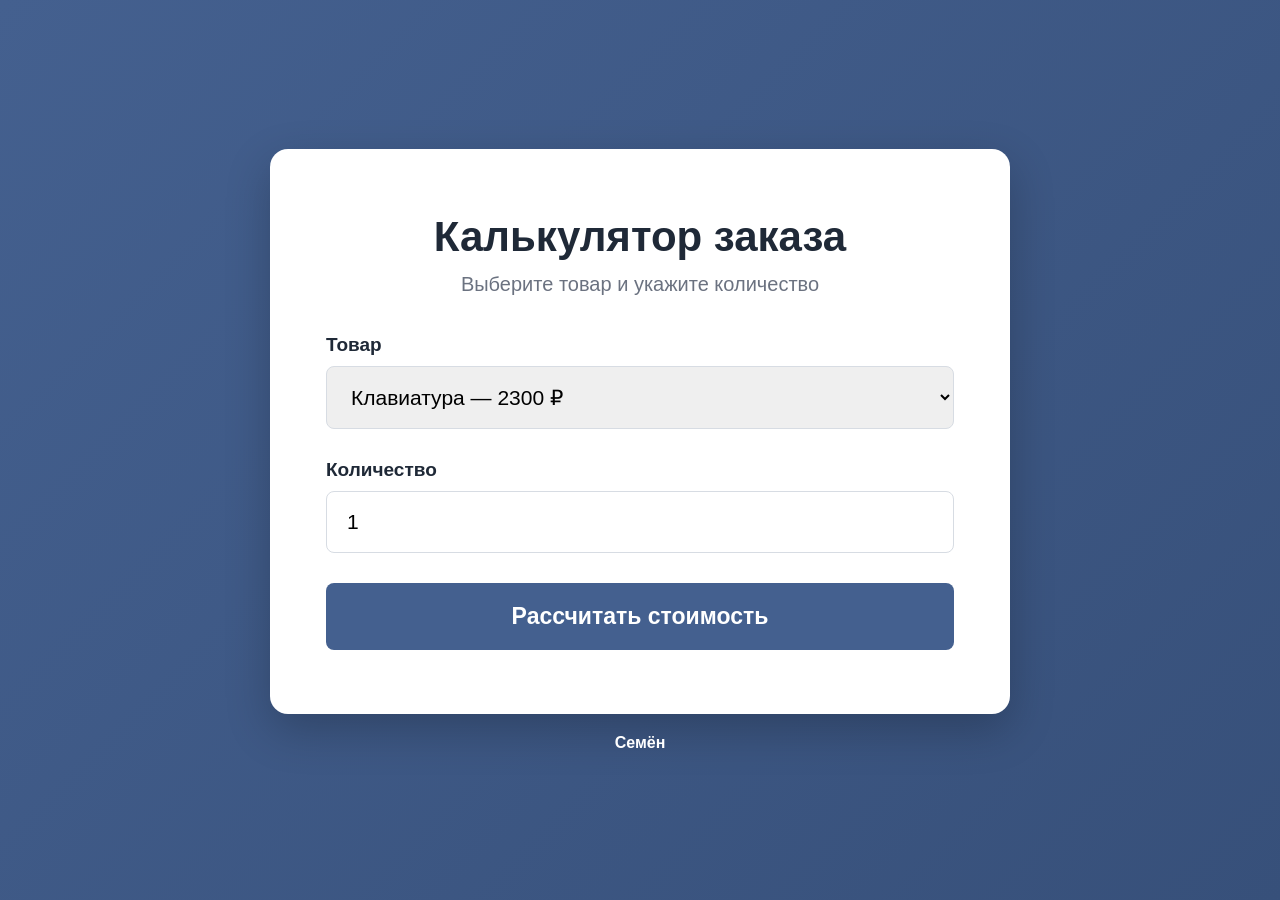
<file: 5/index.html>
<!DOCTYPE html>
<html lang="ru">
<head>
<meta charset="UTF-8">
<meta name="viewport" content="width=device-width, initial-scale=1">
<title>Калькулятор стоимости заказа</title>
<style>
    * {
        box-sizing: border-box;
    }

    body {
        margin: 0;
        min-height: 100vh;
        display: flex;
        flex-direction: column;
        align-items: center;
        justify-content: center;
        font-family: Arial, sans-serif;
        background: linear-gradient(135deg, #44608f, #37507a);
        padding: 20px;
    }

    .card {
        width: 100%;
        max-width: 740px;
        background: #ffffff;
        border-radius: 18px;
        padding: 64px 56px;
        box-shadow: 0 16px 45px rgba(0, 0, 0, 0.22);
        text-align: center;
    }

    h1 {
        margin: 0 0 12px;
        font-size: 42px;
        color: #1f2937;
    }

    .subtitle {
        margin: 0 0 38px;
        color: #6b7280;
        font-size: 20px;
    }

    form {
        text-align: left;
    }

    label {
        display: block;
        font-weight: bold;
        margin-bottom: 10px;
        font-size: 19px;
        color: #1f2937;
    }

    input,
    select {
        width: 100%;
        padding: 18px 20px;
        border: 1px solid #d7dce3;
        border-radius: 8px;
        font-size: 21px;
        margin-bottom: 30px;
        font-family: inherit;
    }

    button {
        width: 100%;
        background-color: #44608f;
        color: #fff;
        border: none;
        padding: 20px;
        border-radius: 8px;
        font-size: 23px;
        font-weight: bold;
        cursor: pointer;
    }

    button:hover {
        background-color: #37507a;
    }

    #result {
        margin-top: 26px;
        padding: 18px;
        border-radius: 8px;
        font-weight: bold;
        font-size: 20px;
        text-align: center;
    }

    #result:empty {
        display: none;
        padding: 0;
        margin-top: 0;
    }

    #result:not(.error):not(:empty) {
        background-color: #e7f6ec;
        color: #1a7a3c;
    }

    #result.error {
        background-color: #fde8e8;
        color: #c0392b;
    }

    footer {
        margin-top: 20px;
        color: #ffffff;
        font-weight: bold;
        text-align: center;
    }
</style>
<script src="calc.js" defer></script>
</head>
<body>

<main class="card">
    <h1>Калькулятор заказа</h1>
    <p class="subtitle">Выберите товар и укажите количество</p>

    <form id="calc-form">
        <label for="product">Товар</label>
        <select id="product">
            <option value="2300">Клавиатура — 2300 ₽</option>
            <option value="800">Мышка — 800 ₽</option>
            <option value="700">Микрофон — 700 ₽</option>
        </select>

        <label for="quantity">Количество</label>
        <input type="text" id="quantity" value="1" autocomplete="off">

        <button type="button" id="calc-button">Рассчитать стоимость</button>

        <div id="result" aria-live="polite"></div>
    </form>
</main>

<footer>Семён</footer>

</body>
</html>
</file>
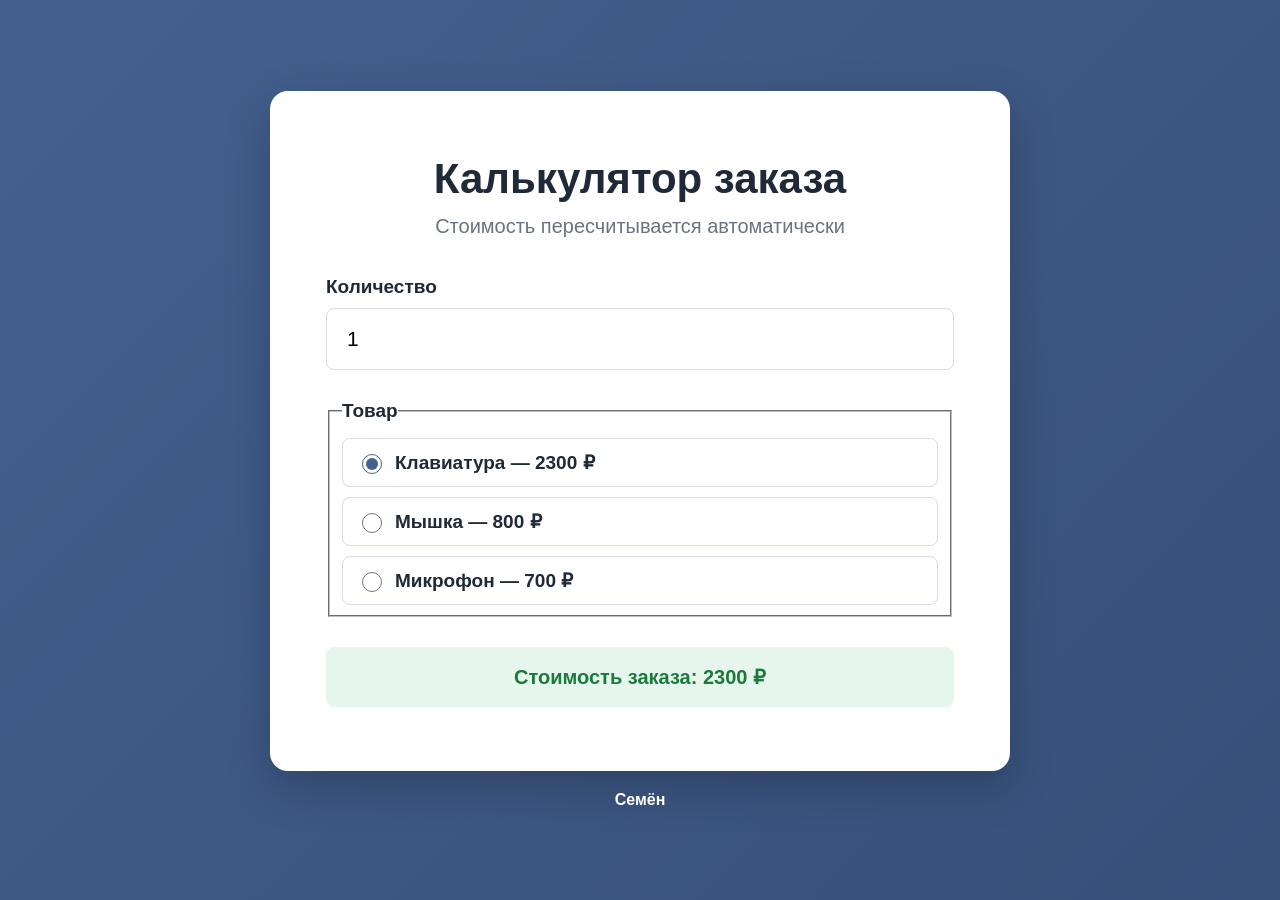
<file: 6/index.html>
<!DOCTYPE html>
<html lang="ru">
<head>
<meta charset="UTF-8">
<meta name="viewport" content="width=device-width, initial-scale=1">
<title>Калькулятор стоимости товара</title>
<style>
    * {
        box-sizing: border-box;
    }

    body {
        margin: 0;
        min-height: 100vh;
        display: flex;
        flex-direction: column;
        align-items: center;
        justify-content: center;
        font-family: Arial, sans-serif;
        background: linear-gradient(135deg, #44608f, #37507a);
        padding: 20px;
    }

    .card {
        width: 100%;
        max-width: 740px;
        background: #ffffff;
        border-radius: 18px;
        padding: 64px 56px;
        box-shadow: 0 16px 45px rgba(0, 0, 0, 0.22);
        text-align: center;
    }

    h1 {
        margin: 0 0 12px;
        font-size: 42px;
        color: #1f2937;
    }

    .subtitle {
        margin: 0 0 38px;
        color: #6b7280;
        font-size: 20px;
    }

    form {
        text-align: left;
    }

    label {
        display: block;
        font-weight: bold;
        margin-bottom: 10px;
        font-size: 19px;
        color: #1f2937;
    }

    input[type="text"],
    select {
        width: 100%;
        padding: 18px 20px;
        border: 1px solid #d7dce3;
        border-radius: 8px;
        font-size: 21px;
        margin-bottom: 30px;
        font-family: inherit;
    }

    .field {
        margin-bottom: 30px;
    }

    .field legend {
        font-weight: bold;
        font-size: 19px;
        color: #1f2937;
        padding: 0;
        margin-bottom: 10px;
    }

    .field[hidden] {
        display: none;
    }

    .radio-option,
    .checkbox-option {
        display: flex;
        align-items: center;
        gap: 10px;
        padding: 12px 14px;
        border: 1px solid #d7dce3;
        border-radius: 8px;
        margin-bottom: 10px;
        font-size: 19px;
        cursor: pointer;
    }

    .radio-option:last-child,
    .checkbox-option:last-child {
        margin-bottom: 0;
    }

    .radio-option input,
    .checkbox-option input {
        width: 20px;
        height: 20px;
        accent-color: #44608f;
        flex-shrink: 0;
    }

    #result {
        margin-top: 26px;
        padding: 18px;
        border-radius: 8px;
        font-weight: bold;
        font-size: 20px;
        text-align: center;
    }

    #result:empty {
        display: none;
        padding: 0;
        margin-top: 0;
    }

    #result:not(.error):not(:empty) {
        background-color: #e7f6ec;
        color: #1a7a3c;
    }

    #result.error {
        background-color: #fde8e8;
        color: #c0392b;
    }

    footer {
        margin-top: 20px;
        color: #ffffff;
        font-weight: bold;
        text-align: center;
    }
</style>
<script src="calc.js" defer></script>
</head>
<body>

<main class="card">
    <h1>Калькулятор заказа</h1>
    <p class="subtitle">Стоимость пересчитывается автоматически</p>

    <form id="calc-form">
        <label for="quantity">Количество</label>
        <input type="text" id="quantity" value="1" autocomplete="off">

        <fieldset class="field">
            <legend>Товар</legend>
            <label class="radio-option">
                <input type="radio" name="product" value="keyboard" checked>
                Клавиатура — 2300 ₽
            </label>
            <label class="radio-option">
                <input type="radio" name="product" value="mouse">
                Мышка — 800 ₽
            </label>
            <label class="radio-option">
                <input type="radio" name="product" value="mic">
                Микрофон — 700 ₽
            </label>
        </fieldset>

        <div class="field" id="option-group" hidden>
            <label for="option">Тип мышки</label>
            <select id="option">
                <option value="0">Проводная — +0 ₽</option>
                <option value="400">Беспроводная — +400 ₽</option>
                <option value="800">Игровая (с подсветкой) — +800 ₽</option>
            </select>
        </div>

        <div class="field" id="property-group" hidden>
            <label class="checkbox-option" for="property">
                <input type="checkbox" id="property">
                Расширенная гарантия 2 года — +250 ₽
            </label>
        </div>

        <div id="result" aria-live="polite"></div>
    </form>
</main>

<footer>Семён</footer>

</body>
</html>
</file>
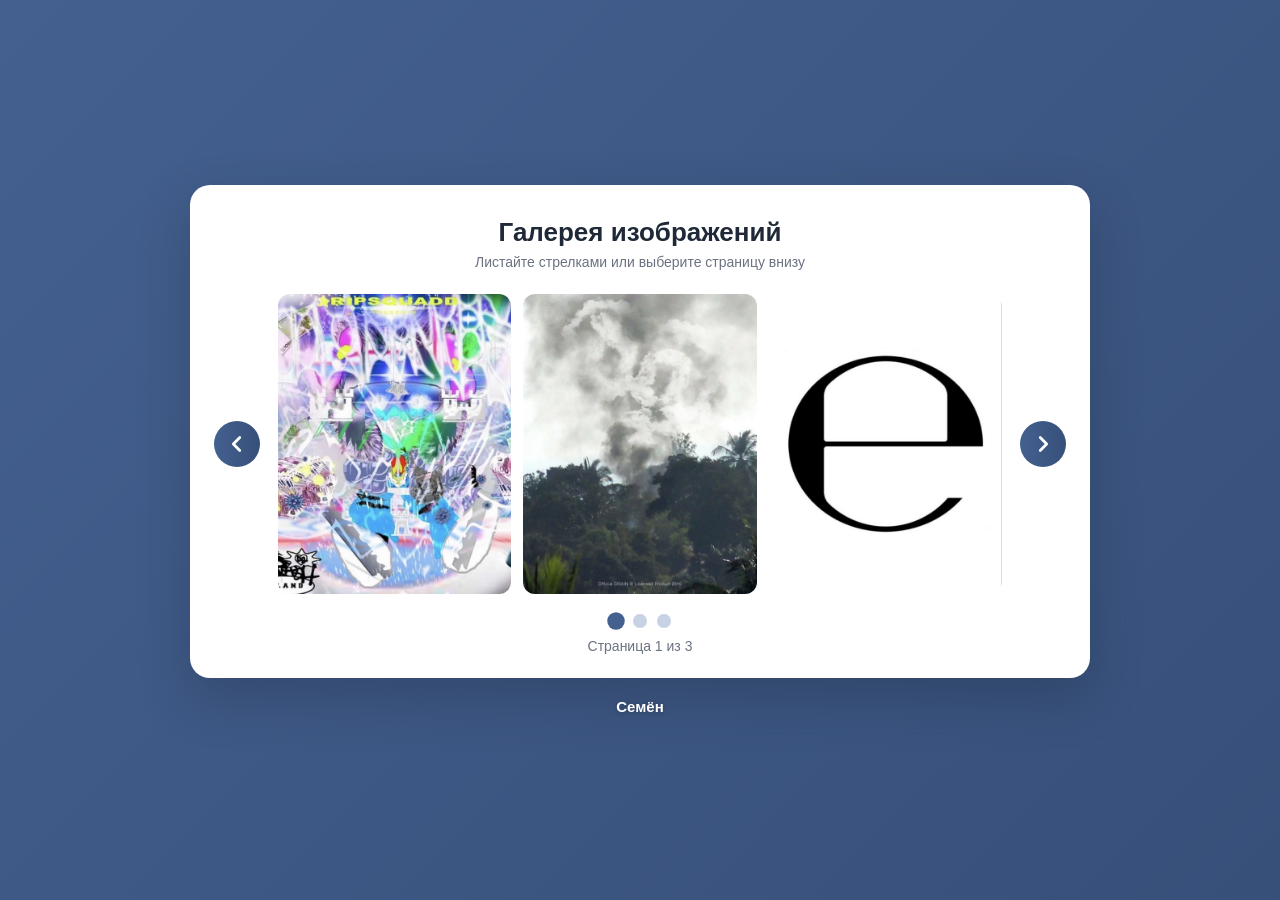
<file: 7/index.html>
<!DOCTYPE html>
<html lang="ru">
<head>
<meta charset="UTF-8">
<meta name="viewport" content="width=device-width, initial-scale=1">
<title>Галерея изображений</title>
<style>
    * {
        box-sizing: border-box;
    }

    body {
        margin: 0;
        min-height: 100vh;
        display: flex;
        flex-direction: column;
        align-items: center;
        justify-content: center;
        gap: 20px;
        padding: 24px 16px;
        font-family: Arial, sans-serif;
        color: #1f2937;
        background: linear-gradient(135deg, #44608f, #37507a);
    }

    .card {
        width: 100%;
        max-width: 900px;
        padding: 32px 24px 24px;
        background: #ffffff;
        border-radius: 20px;
        box-shadow: 0 20px 50px rgba(31, 41, 55, 0.3);
    }

    h1 {
        margin: 0 0 6px;
        font-size: 26px;
        text-align: center;
    }

    .subtitle {
        margin: 0 0 24px;
        text-align: center;
        color: #6b7280;
        font-size: 14px;
    }

    .gallery {
        --per-view: 3;
        display: flex;
        align-items: center;
        gap: 12px;
    }

    .viewport {
        flex: 1;
        min-width: 0;
        overflow: hidden;
        border-radius: 12px;
    }

    .track {
        display: flex;
        transition: transform 0.45s ease;
    }

    .slide {
        flex: 0 0 calc(100% / var(--per-view));
        padding: 0 6px;
    }

    .slide img {
        display: block;
        width: 100%;
        aspect-ratio: 4 / 3;
        object-fit: cover;
        border-radius: 12px;
    }

    .arrow {
        flex: 0 0 auto;
        display: flex;
        align-items: center;
        justify-content: center;
        width: 46px;
        height: 46px;
        padding: 0;
        cursor: pointer;
        color: #ffffff;
        background: linear-gradient(90deg, #44608f, #37507a);
        border: none;
        border-radius: 50%;
        transition: transform 0.15s, box-shadow 0.15s;
    }

    .arrow:hover {
        transform: scale(1.08);
        box-shadow: 0 6px 16px rgba(68, 96, 143, 0.45);
    }

    .arrow:focus-visible,
    .dot:focus-visible {
        outline: 3px solid #f59e0b;
        outline-offset: 2px;
    }

    .arrow svg {
        width: 22px;
        height: 22px;
    }

    .pager {
        display: flex;
        justify-content: center;
        gap: 10px;
        margin-top: 20px;
    }

    .dot {
        width: 14px;
        height: 14px;
        padding: 0;
        cursor: pointer;
        background: #c7d2e4;
        border: none;
        border-radius: 50%;
        transition: background 0.2s, transform 0.2s;
    }

    .dot.active {
        background: #44608f;
        transform: scale(1.25);
    }

    .counter {
        margin: 10px 0 0;
        text-align: center;
        font-size: 14px;
        color: #6b7280;
    }

    footer {
        color: #ffffff;
        font-size: 15px;
        font-weight: 600;
        text-align: center;
        text-shadow: 0 1px 4px rgba(31, 41, 55, 0.4);
    }

    @media (max-width: 600px) {
        .card {
            padding: 24px 12px 20px;
        }

        .gallery {
            --per-view: 1;
            gap: 6px;
        }

        .arrow {
            width: 38px;
            height: 38px;
        }
    }
</style>
<script src="gallery.js" defer></script>
</head>
<body>

<main class="card">
    <h1>Галерея изображений</h1>
    <p class="subtitle">Листайте стрелками или выберите страницу внизу</p>

    <div class="gallery">
        <button type="button" class="arrow" id="prev" aria-label="Назад">
            <svg viewBox="0 0 24 24" fill="none" stroke="currentColor" stroke-width="3" stroke-linecap="round" stroke-linejoin="round" aria-hidden="true">
                <polyline points="15 5 8 12 15 19"></polyline>
            </svg>
        </button>

        <div class="viewport">
            <div class="track" id="track">
                <div class="slide"><img src="images/1.jpg" alt="Изображение 1" width="400" height="300"></div>
                <div class="slide"><img src="images/2.jpg" alt="Изображение 2" width="400" height="300"></div>
                <div class="slide"><img src="images/3.jpg" alt="Изображение 3" width="400" height="300"></div>
                <div class="slide"><img src="images/4.jpg" alt="Изображение 4" width="400" height="300"></div>
                <div class="slide"><img src="images/5.jpg" alt="Изображение 5" width="400" height="300"></div>
                <div class="slide"><img src="images/6.jpg" alt="Изображение 6" width="400" height="300"></div>
                <div class="slide"><img src="images/7.jpg" alt="Изображение 7" width="400" height="300"></div>
                <div class="slide"><img src="images/8.jpg" alt="Изображение 8" width="400" height="300"></div>
            </div>
        </div>

        <button type="button" class="arrow" id="next" aria-label="Вперёд">
            <svg viewBox="0 0 24 24" fill="none" stroke="currentColor" stroke-width="3" stroke-linecap="round" stroke-linejoin="round" aria-hidden="true">
                <polyline points="9 5 16 12 9 19"></polyline>
            </svg>
        </button>
    </div>

    <div class="pager" id="pager"></div>
    <p class="counter" id="counter" aria-live="polite"></p>
</main>

<footer>Семён</footer>

</body>
</html>
</file>
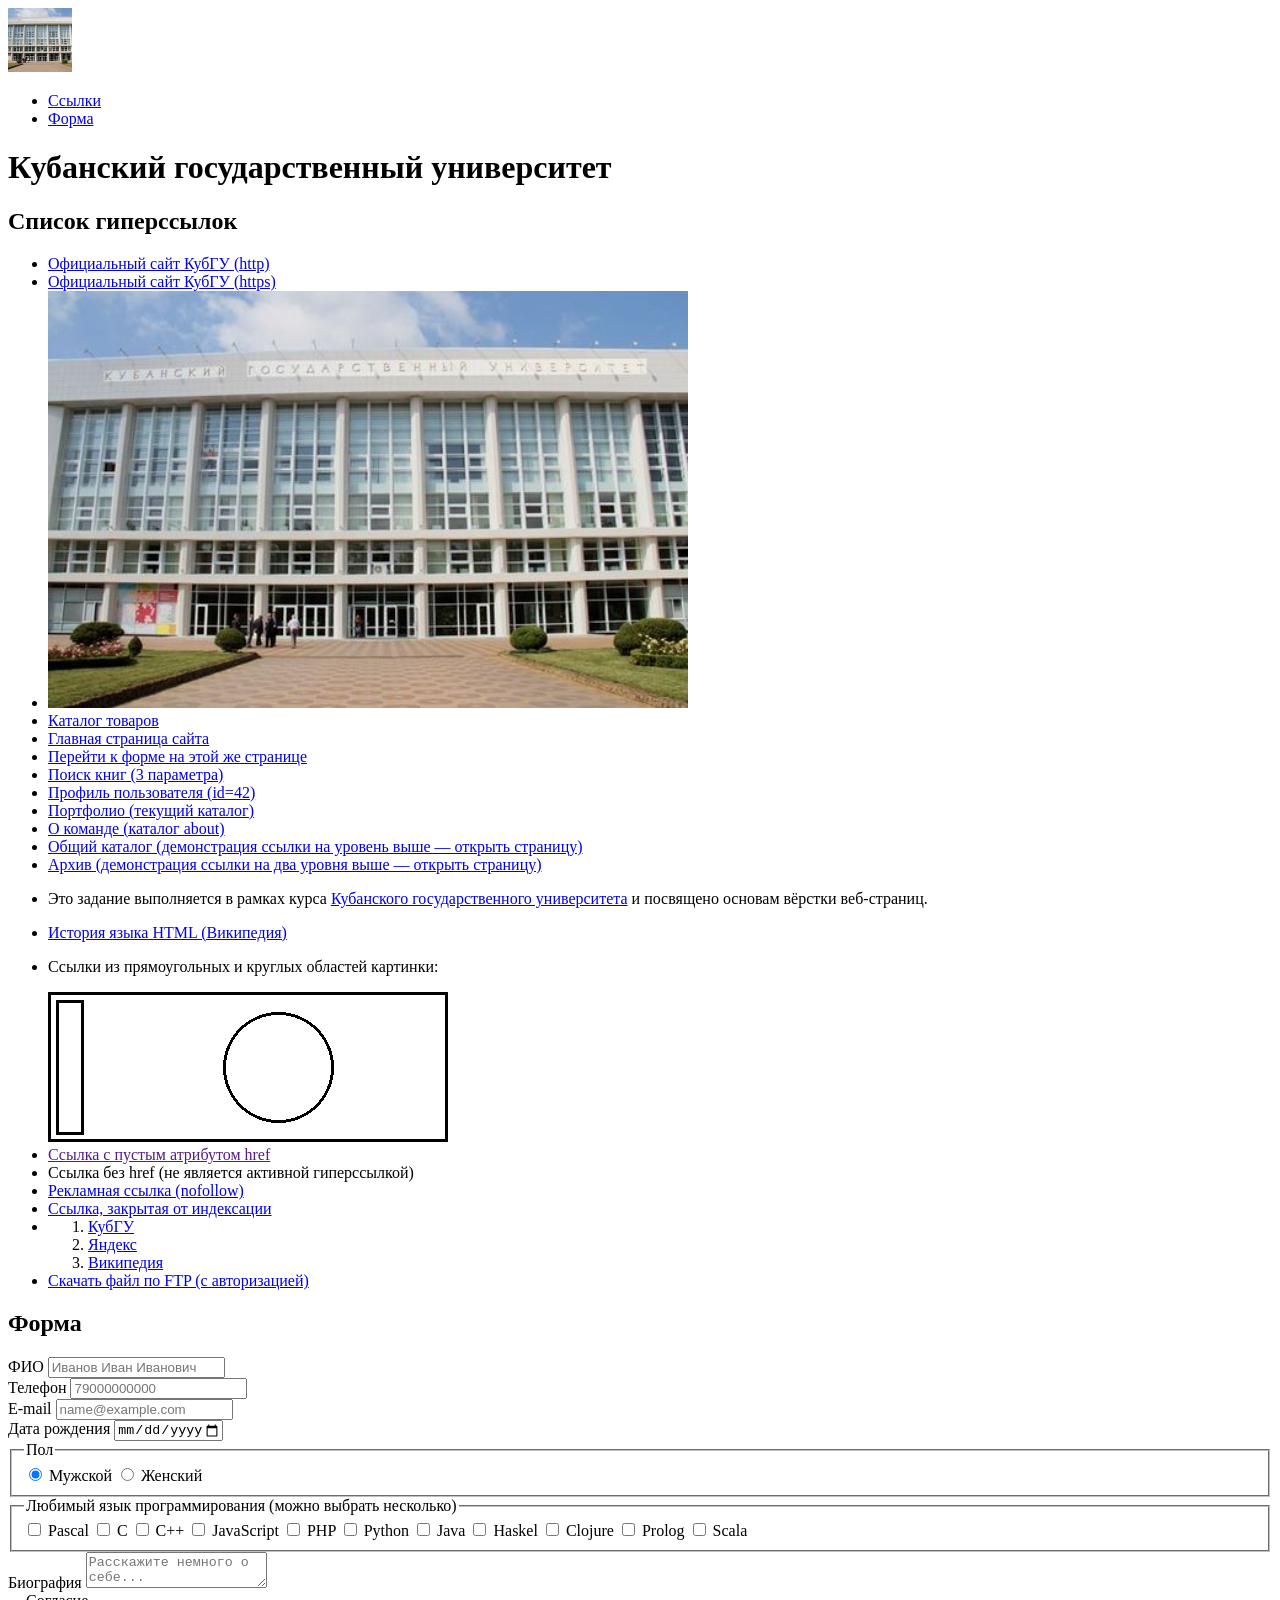
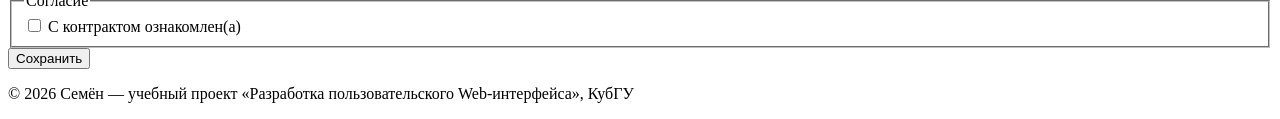
<file: 1:index.html>
<!DOCTYPE html>
<html lang="ru">
<head>
<meta charset="UTF-8">
<meta name="viewport" content="width=device-width, initial-scale=1.0">
<title>Задание 1 — Гиперссылки и форма</title>
</head>
<body>

<header id="site-header">
  <div class="container header-inner">
    <a href="#" class="logo" aria-label="На главную страницу сайта"><img src="[data-uri]" alt="Логотип: здание главного корпуса КубГУ" width="64" height="64"></a>
    <div class="header-text">
      <nav class="site-nav" aria-label="Основное меню сайта">
        <ul><li><a href="#links-section">Ссылки</a></li><li><a href="#form-section">Форма</a></li></ul>
      </nav>
      <h1 class="site-name">Кубанский государственный университет</h1>
    </div>
  </div>
</header>

<main>
<section class="card" id="links-section">
  <h2>Список гиперссылок</h2>
  <ul class="link-list">
    <li><a href="http://kubsu.ru/">Официальный сайт КубГУ (http)</a></li>
    <li><a href="https://kubsu.ru/">Официальный сайт КубГУ (https)</a></li>
    <li><a href="https://kubsu.ru/" title="Официальный сайт КубГУ"><img class="building-img" src="[data-uri]" alt="Главный корпус КубГУ — переход на официальный сайт kubsu.ru" width="640" height="417"></a></li>
    <li><a href="/catalog/goods.html">Каталог товаров</a></li>
    <li><a href="/">Главная страница сайта</a></li>
    <li><a href="#form-section">Перейти к форме на этой же странице</a></li>
    <li><a href="search.html?category=books&amp;author=pushkin&amp;sort=asc">Поиск книг (3 параметра)</a></li>
    <li><a href="profile.html?id=42">Профиль пользователя (id=42)</a></li>
    <li><a href="./portfolio.html">Портфолио (текущий каталог)</a></li>
    <li><a href="about/team.html">О команде (каталог about)</a></li>
    <li><a href="level1/page.html">Общий каталог (демонстрация ссылки на уровень выше — открыть страницу)</a></li>
    <li><a href="level1/level2/page.html">Архив (демонстрация ссылки на два уровня выше — открыть страницу)</a></li>
    <li><p class="context-p">Это задание выполняется в рамках курса <a href="https://kubsu.ru/">Кубанского государственного университета</a> и посвящено основам вёрстки веб-страниц.</p></li>
    <li><a href="https://ru.wikipedia.org/wiki/HTML#История">История языка HTML (Википедия)</a></li>
    <li>
      <p>Ссылки из прямоугольных и круглых областей картинки:</p>
      <img src="[data-uri]" usemap="#site-map" alt="Картинка с прямоугольной и круглой кликабельными областями" width="400" height="150">
      <map name="site-map">
        <area shape="rect" coords="8,8,35,142" href="#links-section" alt="Прямоугольная область — ведёт к списку ссылок">
        <area shape="circle" coords="230,75,55" href="#form-section" alt="Круглая область — ведёт к форме">
      </map>
    </li>
    <li><a href="">Ссылка с пустым атрибутом href</a></li>
    <li><a>Ссылка без href (не является активной гиперссылкой)</a></li>
    <li><a href="https://example.com/promo" rel="nofollow">Рекламная ссылка (nofollow)</a></li>
    <li><!--noindex--><a href="https://example.com/private-page">Ссылка, закрытая от индексации</a><!--/noindex--></li>
    <li>
      <ol class="nested-list">
        <li><a href="https://kubsu.ru/" title="Официальный сайт КубГУ">КубГУ</a></li>
        <li><a href="https://yandex.ru/" title="Поисковая система Яндекс">Яндекс</a></li>
        <li><a href="https://ru.wikipedia.org/" title="Свободная энциклопедия Википедия">Википедия</a></li>
      </ol>
    </li>
    <li><a href="ftp://user:password@ftp.example.com/files/document.zip">Скачать файл по FTP (с авторизацией)</a></li>
  </ul>
</section>

<section class="card" id="form-section">
  <h2>Форма</h2>
  <form action="#" method="post">
    <div class="form-row">
      <label for="fio">ФИО</label>
      <input type="text" id="fio" name="fio" placeholder="Иванов Иван Иванович" required pattern="[A-Za-zА-Яа-яЁё\s\-]+" title="Разрешены только буквы, пробелы и дефис" oninput="this.value = this.value.replace(/[^A-Za-zА-Яа-яЁё\s\-]/g, '')">
    </div>
    <div class="form-row">
      <label for="phone">Телефон</label>
      <input type="tel" id="phone" name="phone" placeholder="79000000000" required pattern="[0-9]+" title="Разрешены только цифры" oninput="this.value = this.value.replace(/[^0-9]/g, '')">
    </div>
    <div class="form-row">
      <label for="email">E-mail</label>
      <input type="email" id="email" name="email" placeholder="name@example.com" required>
    </div>
    <div class="form-row">
      <label for="birthdate">Дата рождения</label>
      <input type="date" id="birthdate" name="birthdate" max="2027-12-31" title="Дата не может быть позже 2027 года">
    </div>
    <fieldset>
      <legend>Пол</legend>
      <div class="radio-group">
        <label><input type="radio" name="gender" value="male" checked> Мужской</label>
        <label><input type="radio" name="gender" value="female"> Женский</label>
      </div>
    </fieldset>
    <fieldset>
      <legend>Любимый язык программирования (можно выбрать несколько)</legend>
      <div class="lang-group">
        <label><input type="checkbox" name="lang" value="Pascal"> Pascal</label>
        <label><input type="checkbox" name="lang" value="C"> C</label>
        <label><input type="checkbox" name="lang" value="C++"> C++</label>
        <label><input type="checkbox" name="lang" value="JavaScript"> JavaScript</label>
        <label><input type="checkbox" name="lang" value="PHP"> PHP</label>
        <label><input type="checkbox" name="lang" value="Python"> Python</label>
        <label><input type="checkbox" name="lang" value="Java"> Java</label>
        <label><input type="checkbox" name="lang" value="Haskel"> Haskel</label>
        <label><input type="checkbox" name="lang" value="Clojure"> Clojure</label>
        <label><input type="checkbox" name="lang" value="Prolog"> Prolog</label>
        <label><input type="checkbox" name="lang" value="Scala"> Scala</label>
      </div>
    </fieldset>
    <div class="form-row">
      <label for="bio">Биография</label>
      <textarea id="bio" name="bio" placeholder="Расскажите немного о себе..."></textarea>
    </div>
    <fieldset>
      <legend>Согласие</legend>
      <div class="checkbox-row">
        <label><input type="checkbox" name="agreement" required> С контрактом ознакомлен(а)</label>
      </div>
    </fieldset>
    <button type="submit">Сохранить</button>
    <p id="save-message" class="save-message" role="status"></p>
  </form>
</section>
</main>

<footer id="site-footer">
  <div class="container footer-inner">
    <p>&copy; 2026 Семён — учебный проект «Разработка пользовательского Web-интерфейса», КубГУ</p>
  </div>
</footer>

<script>
var form = document.querySelector('#form-section form');
var message = document.getElementById('save-message');
form.addEventListener('submit', function (event) {
  event.preventDefault();
  if (!form.checkValidity()) {
    form.reportValidity();
    message.textContent = 'Заполните обязательные поля корректно.';
    message.className = 'save-message error';
    return;
  }
  var langBoxes = document.querySelectorAll('input[name="lang"]:checked');
  var chosenLangs = Array.prototype.map.call(langBoxes, function (box) { return box.value; });
  var fio = document.getElementById('fio').value.trim();
  var langsText = chosenLangs.length ? chosenLangs.join(', ') : 'не выбраны';
  message.textContent = 'Сохранено: ' + fio + '. Любимые языки: ' + langsText + '.';
  message.className = 'save-message success';
});
</script>

</body>
</html>
</file>
<file: 2/style.css>
/* Mobile First: базовые правила ниже — для смартфонов, media query ниже добавляет правила для планшетов/десктопов */
:root { --bg: #eef1f6; --card-bg: #ffffff; --text: #1f2937; --link: #1a56db; --border: #d7dce3; --header-bg: #44608f; --header-bg-dark: #37507a; --row-alt: #f3f5f8; }
body { margin: 0; font-family: -apple-system, BlinkMacSystemFont, "Segoe UI", Roboto, Helvetica, Arial, sans-serif; font-size: 16px; background: var(--bg); color: var(--text); }
a { color: var(--link); }
.container { max-width: 960px; margin: 0 auto; padding: 0 10px; }
header { width: 100%; background: var(--header-bg); color: #ffffff; padding: 16px 0; }
#site-header .header-inner { display: flex; flex-direction: column; align-items: flex-start; gap: 10px; }
#site-header .logo img { display: block; width: 56px; height: 56px; border-radius: 50%; object-fit: cover; border: 2px solid rgba(255,255,255,0.5); }
#site-header .header-text { display: flex; flex-direction: column; gap: 6px; width: 100%; }
nav.site-nav ul { list-style: none; display: flex; flex-direction: column; gap: 8px; margin: 2px 0; padding: 0; width: 100%; }
nav.site-nav a { color: #ffffff; text-decoration: none; font-weight: 600; }
nav.site-nav a:hover { text-decoration: underline; }
#site-header .site-name { margin: 0; font-size: 1.4rem; font-weight: bold; }
main { width: 100%; max-width: 960px; margin: 20px auto; padding: 0 10px; display: flex; flex-direction: column; gap: 20px; }
#table-section { order: 1; }
#links-section { order: 2; }
#form-section { order: 3; }
section.card { background: var(--card-bg); border-radius: 10px; padding: 18px 20px; margin-bottom: 0; box-shadow: 0 1px 3px rgba(16, 24, 40, 0.08); }
section.card h2 { background: none; padding: 0 0 10px; border-bottom: 1px solid var(--border); margin: 0 0 14px; font-size: 1.25rem; color: var(--text); }
ul.link-list { padding-left: 22px; margin: 0; }
ul.link-list > li { padding: 4px 0; }
ol.nested-list { margin-top: 5px; padding-left: 20px; }
fieldset { border: 1px solid var(--border); border-radius: 8px; padding: 12px; margin: 0 0 14px; }
legend { padding: 0 6px; font-weight: bold; }
form p, .form-row { margin: 0 0 14px; }
.form-row label { display: block; font-weight: bold; margin-bottom: 4px; }
.form-row input[type="text"], .form-row input[type="tel"], .form-row input[type="email"], .form-row input[type="date"], .form-row select, .form-row textarea { width: 100%; padding: 8px 10px; border: 1px solid var(--border); border-radius: 6px; font-size: 1rem; font-family: inherit; box-sizing: border-box; }
.radio-group label, .checkbox-row label, .lang-group label { font-weight: normal; margin-right: 14px; }
textarea { max-width: 100%; min-height: 90px; }
button[type="submit"] { width: 100%; font-size: 1rem; font-weight: 600; padding: 12px 14px; border: none; border-radius: 8px; background: var(--header-bg); color: #ffffff; cursor: pointer; box-sizing: border-box; }
button[type="submit"]:hover { background: var(--header-bg-dark); }
.hint { margin: 4px 0 0; font-size: 0.9rem; color: #555555; }
.save-message { margin: 10px 0 0; font-weight: bold; }
.save-message.success { color: green; }
.save-message.error { color: red; }
.shapes-block { padding: 6px 0 0; }
.shape-link { display: inline-block; text-align: center; background: var(--card-bg); border: 2px solid var(--header-bg); color: var(--header-bg); font-weight: 600; text-decoration: none; margin-right: 15px; margin-top: 8px; }
.shape-link:hover { background: var(--header-bg); color: #ffffff; }
.shape-square { width: 90px; height: 90px; line-height: 90px; border-radius: 6px; }
.shape-circle { width: 90px; height: 90px; line-height: 90px; border-radius: 50%; }
img.building-img { display: block; margin-top: 5px; max-width: 260px; width: 100%; height: auto; border: 1px solid var(--border); border-radius: 8px; }
footer { width: 100%; background: var(--header-bg); color: #ffffff; padding: 14px 0; margin-top: 4px; }
#site-footer .footer-inner { text-align: center; }
#site-footer p { margin: 0; }
.context-p { margin: 5px 0 0; }
table.course-table { width: 100%; border-collapse: collapse; margin-top: 8px; font-size: 14px; }
table.course-table caption { text-align: left; font-weight: bold; margin-bottom: 6px; }
table.course-table th, table.course-table td { border: 1px solid var(--border); padding: 6px 8px; text-align: left; }
table.course-table thead th { background: #e4e9f2; }
table.course-table tbody tr.row-odd { background: var(--row-alt); }
table.course-table tbody tr.row-even { background: #ffffff; }
table.course-table tbody tr.group-row td { background: #c6d0e0; font-weight: bold; text-align: center; }
code { background: #eeeeee; padding: 1px 4px; border-radius: 3px; }

/* Mobile First: правила для планшетов и десктопов (от 800px) — как в предыдущем задании */
@media screen and (min-width: 800px) {
  #site-header .header-inner { flex-direction: row; align-items: center; gap: 15px; }
  #site-header .header-text { width: auto; flex: 1 1 220px; }
  nav.site-nav ul { flex-direction: row; flex-wrap: wrap; gap: 18px; width: auto; }
  #links-section { order: 1; }
  #table-section { order: 2; }
  #form-section { order: 3; }
  table.course-table { font-size: 1rem; }
  table.course-table th, table.course-table td { padding: 8px; }
}
</file>
<file: 3/style.css>
/* =========================================================
   ЗАДАНИЕ 3. Mobile First + Flexbox + Media Query
   Базовые правила (без media query) — для смартфонов (портрет).
   Затем через min-width подключаются стили для планшетов и десктопа.
   ========================================================= */

* {
    box-sizing: border-box;
    margin: 0;
    padding: 0;
}

body {
    font-family: Arial, sans-serif;
    font-size: 16px;
    line-height: 1.5;
    color: #1f2937;
    background-color: #eef1f6;
}

a {
    color: #1a56db;
    text-decoration: underline;
}

a:hover {
    text-decoration: none;
}

/* ---------- Контейнер: на мобильных — 100% ширины ---------- */
.container {
    width: 100%;
    margin: 0 auto;
    padding: 0 15px;
}

/* ================= HEADER ================= */
.header {
    width: 100%;
    background-color: #44608f;
    color: #fff;
    padding: 15px 0;
}

.header__inner {
    width: 100%;
    padding: 0 15px;
    display: flex;
    flex-direction: column;
    align-items: center;
    text-align: center;
}

#logo {
    width: 64px;
    height: 64px;
    display: block;
    margin-bottom: 8px;
}

.header__title {
    font-size: 20px;
    font-weight: bold;
    margin: 0 0 12px 0;
    color: #fff;
}

/* ---------- Навигация: вертикальный список на смартфоне ---------- */
.nav {
    width: 100%;
}

.nav__list {
    list-style: none;
    display: flex;
    flex-direction: column;
    align-items: center;
    width: 100%;
}

.nav__item {
    width: 100%;
    text-align: center;
    margin-bottom: 8px;
}

.nav__item:last-child {
    margin-bottom: 0;
}

.nav__link {
    display: block;
    color: #fff;
    font-weight: bold;
    text-decoration: none;
    padding: 8px 0;
}

.nav__link:hover {
    text-decoration: underline;
}

/* ================= MAIN ================= */
.main {
    width: 100%;
    padding: 20px 0;
}

.section {
    width: 100%;
    background-color: #fff;
    border: 1px solid #d7dce3;
    border-radius: 6px;
    padding: 15px;
    margin-bottom: 20px;
}

.section__title {
    font-size: 20px;
    margin-bottom: 12px;
    color: #1f2937;
}

/* ---------- Обёртка списка ссылок и таблицы: Flexbox + order ---------- */
.content-flex {
    display: flex;
    flex-direction: column;
}

/* На смартфоне таблица визуально выше списка ссылок (order) */
#table {
    order: -1;
}

#links {
    order: 0;
}

/* ---------- Список гиперссылок ---------- */
.links-list {
    padding-left: 20px;
}

.links-list li {
    margin-bottom: 8px;
}

.links-list ul {
    margin-top: 5px;
    padding-left: 20px;
}

.links-list svg {
    vertical-align: middle;
    border: 1px solid #999;
    max-width: 100%;
    height: auto;
}

.links-list img {
    max-width: 100%;
    height: auto;
}

/* ---------- Таблица ---------- */
.table-wrapper {
    width: 100%;
    overflow-x: auto;
}

.table {
    width: 100%;
    min-width: 480px;
    border-collapse: collapse;
    margin-top: 10px;
}

.table caption {
    caption-side: top;
    text-align: left;
    font-weight: bold;
    margin-bottom: 10px;
}

.table th,
.table td {
    border: 1px solid #d7dce3;
    padding: 8px;
    text-align: left;
    vertical-align: top;
}

.table th {
    background-color: #44608f;
    color: #fff;
    font-weight: bold;
}

.table tbody tr:nth-child(odd) {
    background-color: #f3f5f8;
}

.table tbody tr:nth-child(even) {
    background-color: #ffffff;
}

/* ---------- Форма ---------- */
.form__row {
    margin-bottom: 15px;
}

.form__label {
    font-weight: bold;
}

.form__input,
.form__textarea {
    width: 100%;
    max-width: 100%;
    padding: 8px 10px;
    border: 1px solid #d7dce3;
    border-radius: 4px;
    font-size: 15px;
}

.form__textarea {
    resize: vertical;
}

.form__fieldset {
    border: 1px solid #d7dce3;
    border-radius: 4px;
    padding: 10px 15px;
    margin-bottom: 15px;
}

.form__legend {
    font-weight: bold;
    padding: 0 5px;
}

.form__radio,
.form__checkbox {
    display: block;
    margin-right: 0;
    margin-bottom: 8px;
    font-weight: normal;
}

.form__checkbox--contract {
    display: block;
    margin-top: 10px;
}

.form__error {
    color: red;
    display: none;
    margin-left: 0;
    margin-top: 5px;
    font-weight: bold;
}

.form__button {
    width: 100%;
    background-color: #44608f;
    color: #fff;
    border: none;
    padding: 12px 25px;
    font-size: 16px;
    border-radius: 4px;
    cursor: pointer;
}

.form__button:hover {
    background-color: #37507a;
}

/* ================= FOOTER ================= */
.footer {
    width: 100%;
    background-color: #44608f;
    color: #fff;
    padding: 20px 0;
    margin-top: 10px;
}

.footer__text {
    text-align: center;
    font-size: 16px;
    margin: 0;
}


/* =========================================================
   ПЛАНШЕТЫ И ДЕСКТОП (min-width: 768px)
   Здесь страница выглядит как в предыдущем задании:
   шапка в одну строку, меню горизонтальное,
   список ссылок снова идёт перед таблицей.
   ========================================================= */
@media (min-width: 768px) {

    .container {
        max-width: 960px;
    }

    .header__inner {
        max-width: 960px;
        margin: 0 auto;
        flex-direction: row;
        flex-wrap: wrap;
        align-items: center;
        text-align: left;
    }

    #logo {
        width: 80px;
        height: 80px;
        margin: 4px 15px 0 0;
    }

    .header__title {
        font-size: 22px;
        margin: 0;
        flex: 1 1 auto;
    }

    .nav {
        width: 100%;
        flex-basis: 100%;
        margin-top: 15px;
    }

    .nav__list {
        flex-direction: row;
        justify-content: flex-start;
        align-items: center;
    }

    .nav__item {
        width: auto;
        text-align: left;
        margin-bottom: 0;
        margin-right: 20px;
    }

    .nav__link {
        display: inline-block;
        padding: 5px 0;
    }

    .main {
        padding: 30px 0;
    }

    .section {
        padding: 20px;
        margin-bottom: 25px;
    }

    .section__title {
        font-size: 22px;
        margin-bottom: 15px;
    }

    /* На десктопе визуальный порядок совпадает с HTML: ссылки перед таблицей */
    #table {
        order: 0;
    }

    #links {
        order: -1;
    }

    .form__input,
    .form__textarea {
        max-width: 400px;
    }

    .form__radio,
    .form__checkbox {
        display: inline-block;
        margin-right: 15px;
        margin-bottom: 5px;
    }

    .form__error {
        display: none;
        margin-left: 10px;
        margin-top: 0;
    }

    .form__button {
        width: auto;
    }

    .footer__text {
        text-align: left;
    }
}
</file>
<file: 4/style.css>
/* =========================================================
   ЗАДАНИЕ 4. Внешний вид страницы на Bootstrap 5
   (сетка row/col, карточки card, таблица table,
   элементы формы form-control/form-check, кнопка btn).
   Bootstrap подключён в index.html раньше этого файла,
   поэтому эти правила идут после него и переопределяют
   цвета Bootstrap под единую цветовую схему проекта
   (#44608f / #37507a), а шапка и подвал остаются такими
   же, как в предыдущих заданиях.
   ========================================================= */

body {
    font-family: Arial, sans-serif;
    color: #1f2937;
    background-color: #eef1f6;
}

a {
    color: #1a56db;
}

/* ================= HEADER ================= */
.header {
    background-color: #44608f;
}

#logo {
    width: 64px;
    height: 64px;
    display: block;
}

.header .nav {
    list-style: none;
    display: flex;
    flex-direction: column;
    align-items: center;
    width: 100%;
    margin: 0;
    padding: 0;
}

.header .nav-item {
    width: 100%;
    text-align: center;
}

.header .nav-link {
    display: block;
    font-weight: bold;
    padding: 6px 0;
}

.header .nav-link:hover,
.header .nav-link:focus {
    text-decoration: underline;
}

@media (min-width: 768px) {
    #logo {
        width: 80px;
        height: 80px;
    }

    .header .nav {
        flex-direction: row;
        justify-content: flex-start;
    }

    .header .nav-item {
        width: auto;
        text-align: left;
        margin-right: 20px;
    }
}

/* ================= MAIN / КАРТОЧКИ BOOTSTRAP ================= */
.main {
    padding: 20px 0 30px;
}

.card {
    border-color: #d7dce3;
}

.section__title {
    color: #1f2937;
    font-size: 20px;
    margin-bottom: 12px;
}

@media (min-width: 768px) {
    .main {
        padding: 30px 0 40px;
    }

    .section__title {
        font-size: 22px;
    }
}

.links-list {
    padding-left: 20px;
}

.links-list li {
    margin-bottom: 8px;
}

.links-list .nested-list {
    margin-top: 5px;
    padding-left: 20px;
}

.links-list svg {
    vertical-align: middle;
    border: 1px solid #999;
    max-width: 100%;
    height: auto;
}

.hint {
    font-weight: bold;
    margin-bottom: 6px;
}

/* ---------- Таблица: свой цвет шапки поверх Bootstrap ---------- */
.table thead th {
    background-color: #44608f;
    color: #fff;
}

/* ---------- Форма ---------- */
.form-legend {
    font-weight: bold;
    padding: 0 5px;
    width: auto;
    float: none;
}

fieldset.border {
    border-color: #d7dce3 !important;
}

#lang-error,
#gender-error,
#bio-error {
    display: inline-block;
    margin-top: 6px;
}

.w-md-auto {
    width: 100%;
}

@media (min-width: 768px) {
    .w-md-auto {
        width: auto !important;
    }
}

/* ---------- Кнопка в цветах проекта ---------- */
.btn-primary {
    --bs-btn-bg: #44608f;
    --bs-btn-border-color: #44608f;
    --bs-btn-hover-bg: #37507a;
    --bs-btn-hover-border-color: #37507a;
    --bs-btn-active-bg: #37507a;
    --bs-btn-active-border-color: #37507a;
    --bs-btn-focus-shadow-rgb: 68, 96, 143;
}

/* ================= FOOTER (без изменений по сравнению с заданием 3) ================= */
.footer {
    width: 100%;
    background-color: #44608f;
    color: #fff;
    padding: 20px 0;
    margin-top: 10px;
}

.footer__text {
    text-align: center;
    font-size: 16px;
    margin: 0;
}

@media (min-width: 768px) {
    .footer__text {
        text-align: left;
    }
}
</file>
